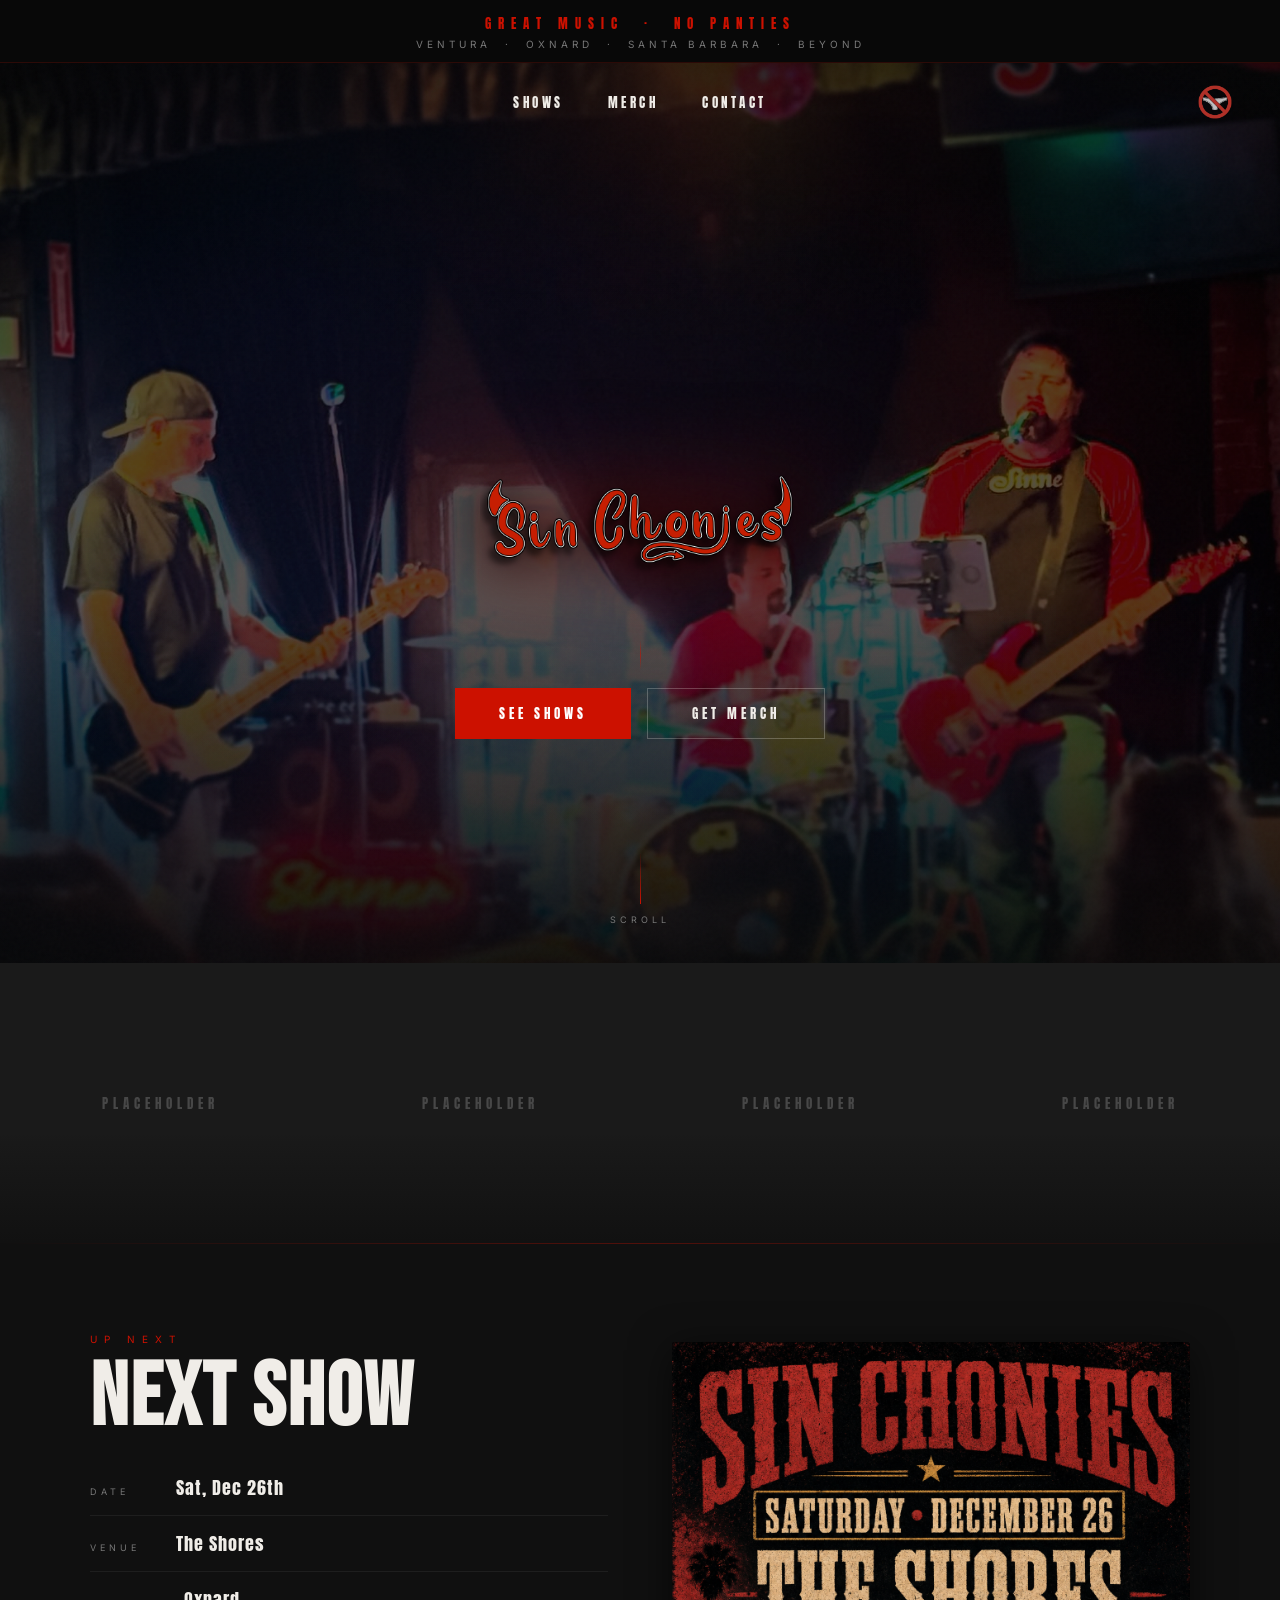
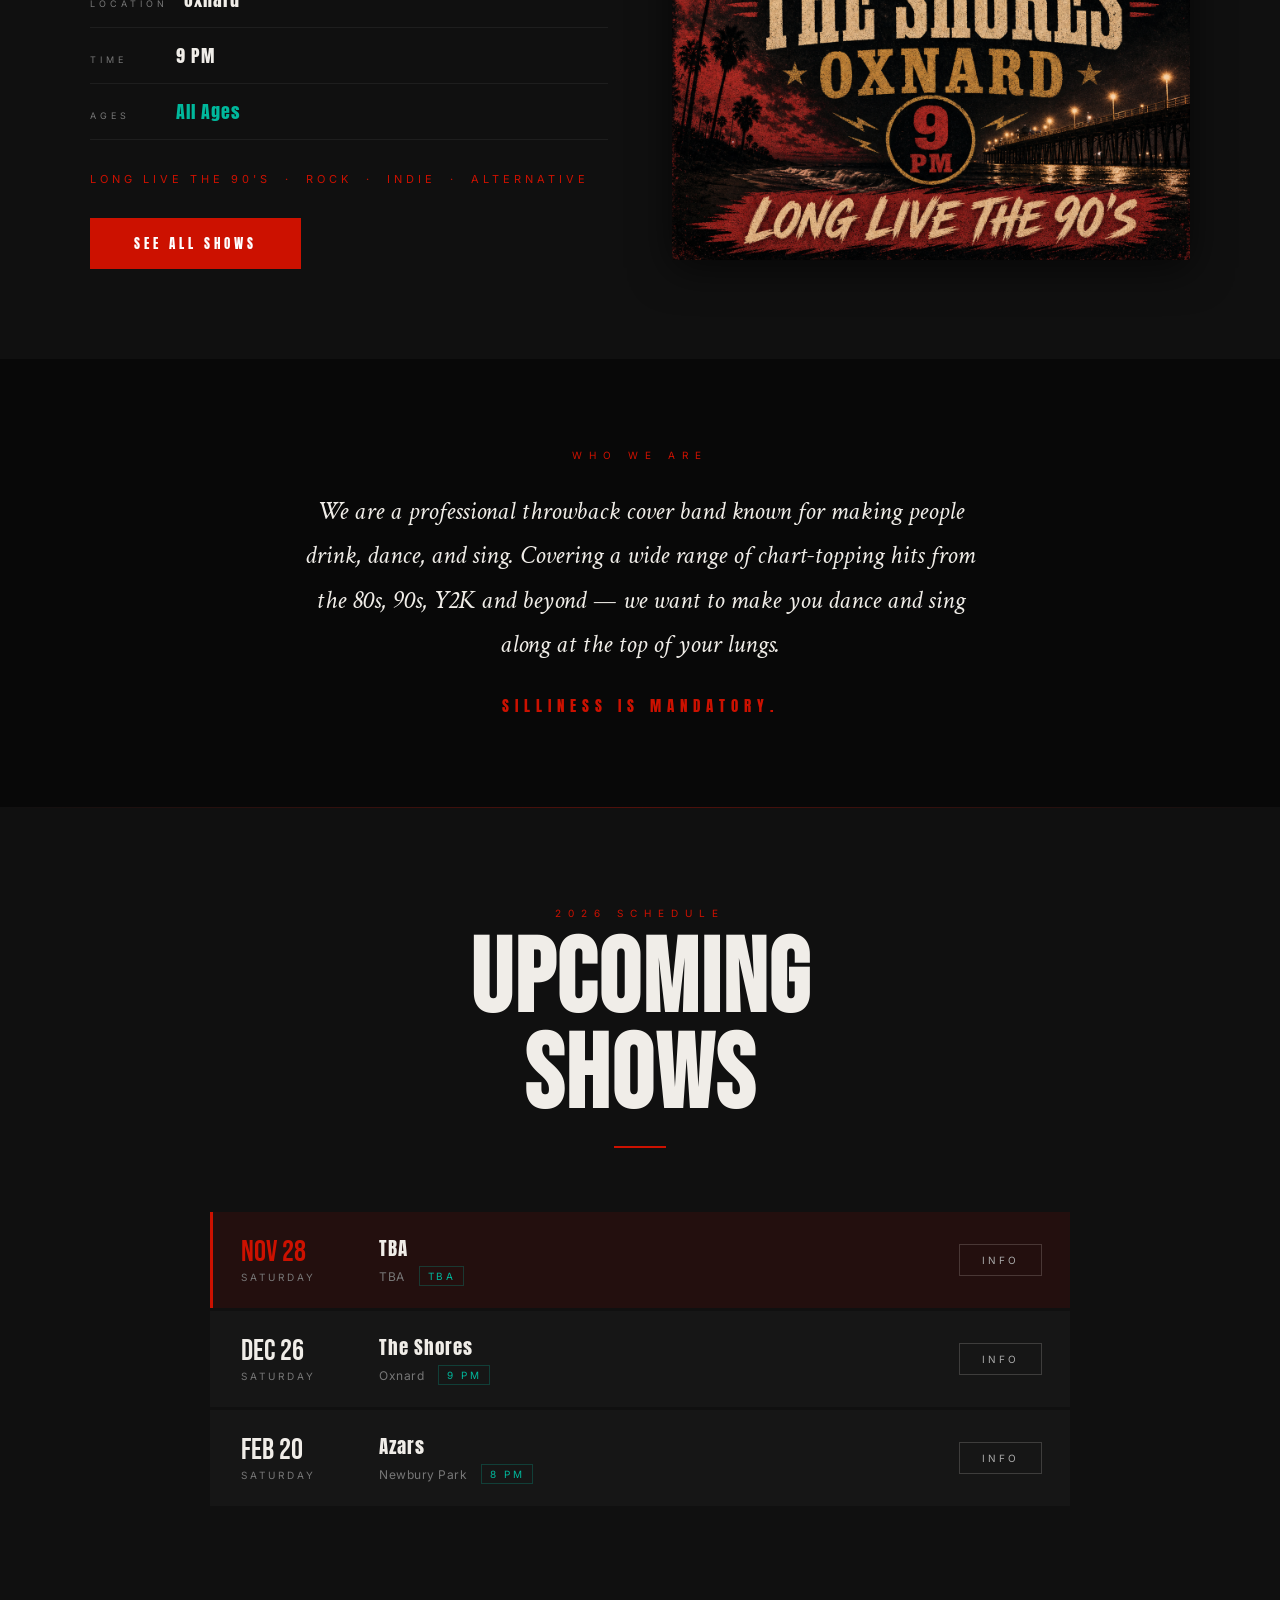
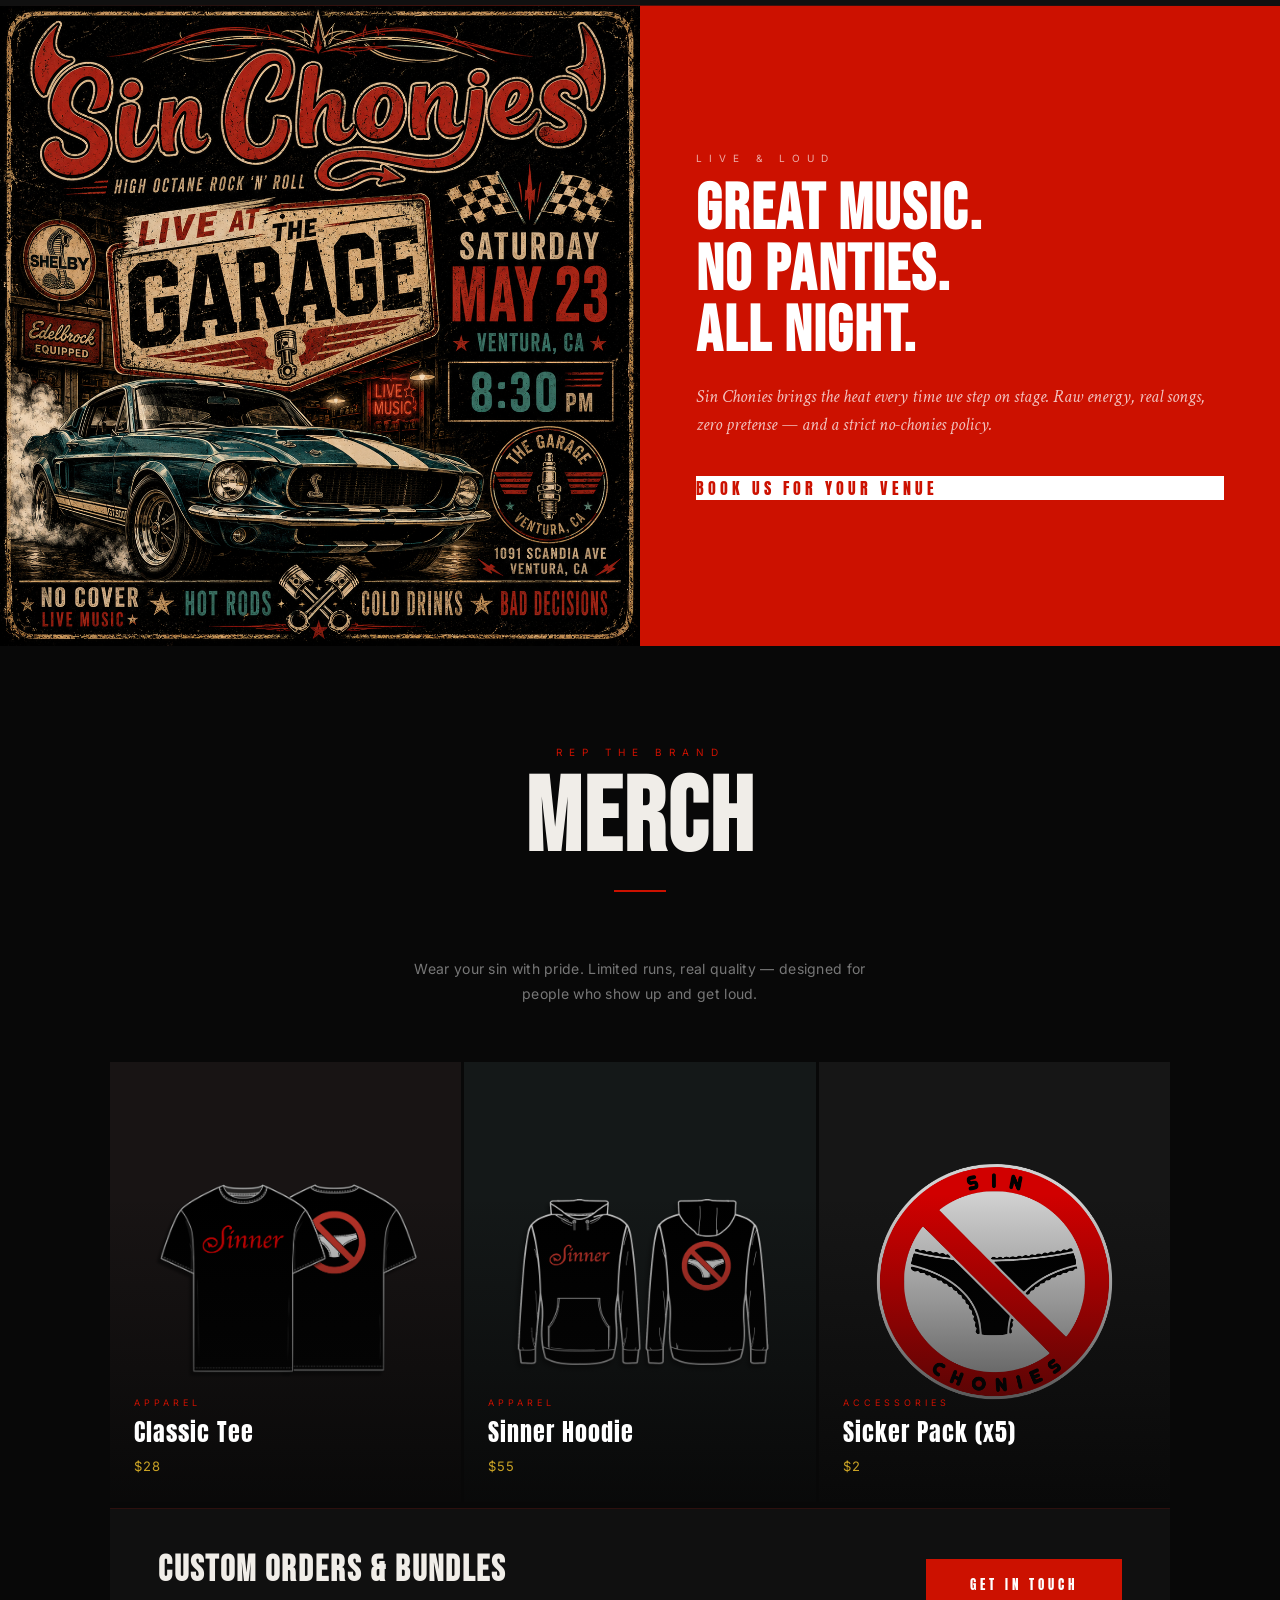
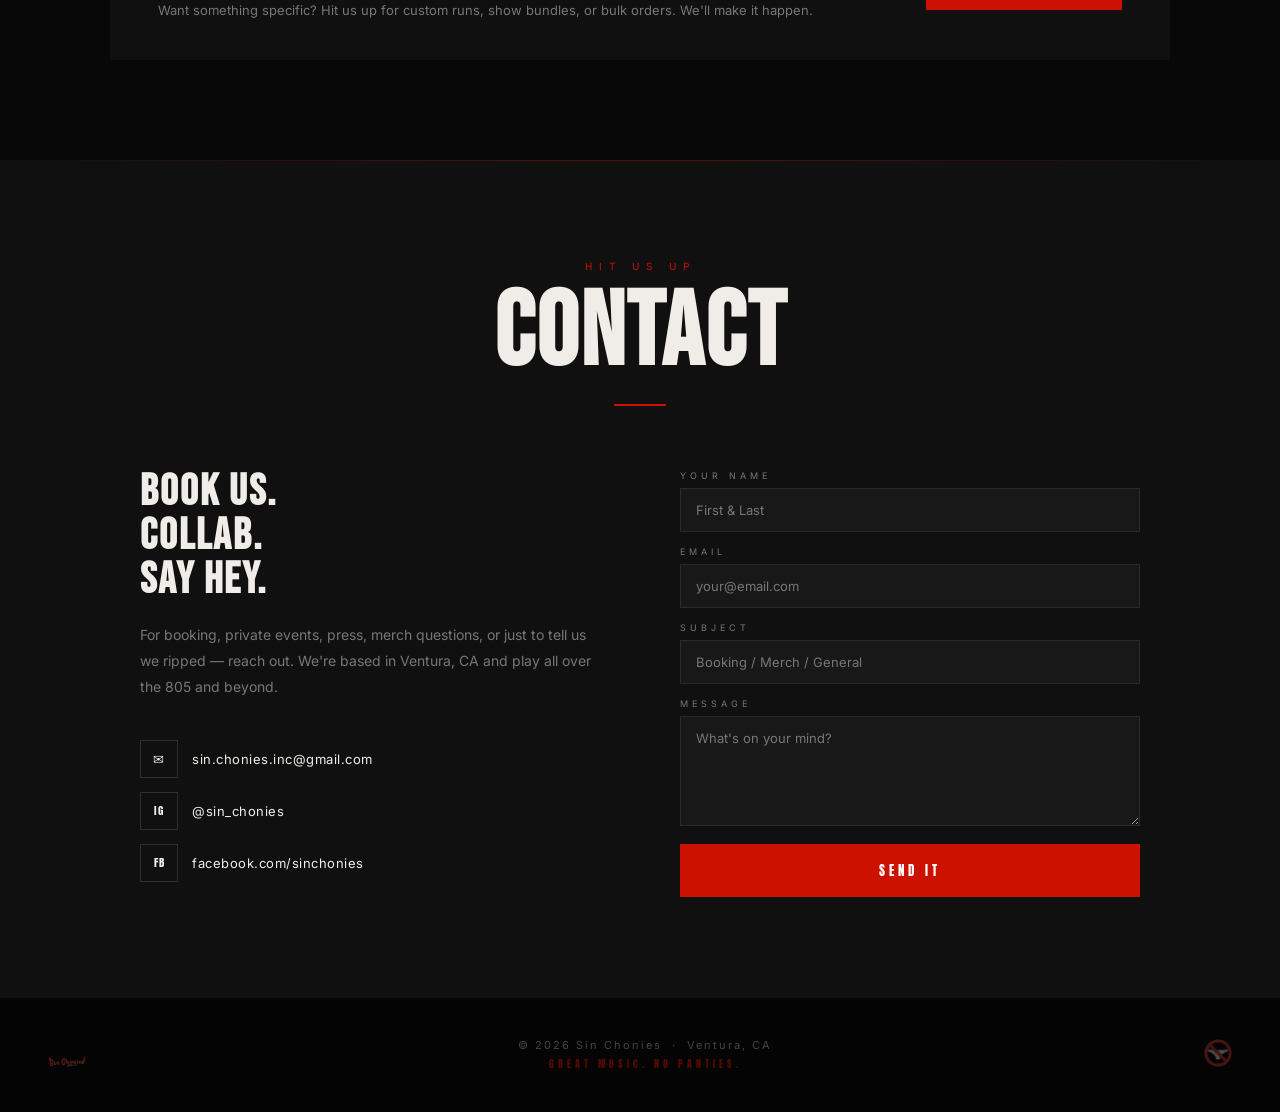
<file: index.html>
<!DOCTYPE html>
<html lang="en">
<head>
  <meta charset="UTF-8">
  <meta name="viewport" content="width=device-width, initial-scale=1.0">
  <title>Sin Chonies — Great Music. No Panties.</title>
  <link rel="preconnect" href="https://fonts.googleapis.com">
  <link href="https://fonts.googleapis.com/css2?family=Bebas+Neue&family=Anton&family=Crimson+Text:ital,wght@1,600&family=Inter:wght@300;400;600&display=swap" rel="stylesheet">
  <style>
    :root {
      --red: #CC1100;
      --red-hot: #E84B1C;
      --gold: #C9A225;
      --teal: #00B89C;
      --black: #080808;
      --dark: #101010;
      --card: #161616;
      --off-white: #F0EDE8;
      --gray: #777;
      --light-gray: #aaa;
      --top-strip-height: 62px;
    }

    * { margin: 0; padding: 0; box-sizing: border-box; }
    html { scroll-behavior: smooth; }

    body {
      background: var(--black);
      color: var(--off-white);
      font-family: 'Inter', sans-serif;
      overflow-x: hidden;
    }

    /* ─── TOP STRIP ──────────────────────────────────── */
    #top-strip {
      background: var(--black);
      text-align: center;
      padding: 14px 24px 12px;
      border-bottom: 1px solid rgba(204,17,0,0.18);
    }
    .top-strip-sub {
      font-family: 'Anton', sans-serif;
      font-size: 13px;
      letter-spacing: 7px;
      color: var(--red);
      text-transform: uppercase;
      margin-bottom: 5px;
    }
    .top-strip-location {
      font-size: 10px;
      letter-spacing: 4px;
      text-transform: uppercase;
      color: var(--gray);
    }

    /* ─── NAV ─────────────────────────────────────────── */
    #navbar {
      position: absolute;
      top: var(--top-strip-height); left: 0; right: 0;
      z-index: 200;
      padding: 22px 48px;
      display: flex;
      align-items: center;
      justify-content: flex-end;
      background: transparent;
      transition: background 0.35s, border-bottom 0.35s;
    }
    #navbar.pinned {
      position: fixed;
      top: 0;
      background: rgba(8,8,8,0.97);
      border-bottom: 1px solid rgba(204,17,0,0.22);
    }
    .nav-logo img { height: 46px; filter: drop-shadow(0 0 12px rgba(204,17,0,0.4)); }
    .nav-links {
      position: absolute;
      left: 50vw;
      transform: translateX(-50%);
      display: flex;
      gap: 44px;
      list-style: none;
    }
    .nav-links a {
      color: var(--off-white);
      text-decoration: none;
      font-family: 'Anton', sans-serif;
      font-size: 13px;
      letter-spacing: 3.5px;
      text-transform: uppercase;
      transition: color 0.2s;
    }
    .nav-links a:hover { color: var(--red); }
    .nav-icon { height: 34px; opacity: 0.75; }

    /* ─── HERO ─────────────────────────────────────────── */
    #hero {
      height: 100vh;
      min-height: 700px;
      position: relative;
      display: flex;
      flex-direction: column;
      align-items: center;
      justify-content: center;
      text-align: center;
      overflow: hidden;
    }
    .hero-bg {
      position: absolute; inset: 0;
      background-image: url('Image Assets/sin-chonies-live-backdrop.jpg');
      background-size: cover;
      background-position: center 20%;
      filter: brightness(0.32) saturate(1.1);
      transform: scale(1.04);
    }
    .hero-vignette {
      position: absolute; inset: 0;
      background:
        radial-gradient(ellipse 80% 60% at 50% 50%, rgba(204,17,0,0.08) 0%, transparent 70%),
        linear-gradient(to bottom, rgba(8,8,8,0.5) 0%, transparent 30%, transparent 60%, rgba(8,8,8,0.85) 100%);
    }
    .hero-grain {
      position: absolute; inset: 0;
      background-image: url("data:image/svg+xml,%3Csvg viewBox='0 0 256 256' xmlns='http://www.w3.org/2000/svg'%3E%3Cfilter id='noise'%3E%3CfeTurbulence type='fractalNoise' baseFrequency='0.9' numOctaves='4' stitchTiles='stitch'/%3E%3C/filter%3E%3Crect width='100%25' height='100%25' filter='url(%23noise)' opacity='0.04'/%3E%3C/svg%3E");
      opacity: 0.5;
      pointer-events: none;
    }
    .hero-content {
      position: relative; z-index: 2;
      max-width: 860px;
      padding: 0 40px;
      display: flex;
      flex-direction: column;
      align-items: center;
    }
    .hero-eyebrow {
      font-size: 10px;
      letter-spacing: 7px;
      text-transform: uppercase;
      color: var(--teal);
      margin-bottom: 28px;
      opacity: 0.85;
    }
    .hero-logo {
      width: 320px;
      max-width: 65vw;
      margin-bottom: 28px;
      filter: drop-shadow(0 0 50px rgba(204,17,0,0.55)) drop-shadow(0 4px 20px rgba(0,0,0,0.8));
      animation: logoGlow 4s ease-in-out infinite alternate;
    }
    @keyframes logoGlow {
      from { filter: drop-shadow(0 0 30px rgba(204,17,0,0.4)) drop-shadow(0 4px 20px rgba(0,0,0,0.8)); }
      to   { filter: drop-shadow(0 0 60px rgba(232,75,28,0.6)) drop-shadow(0 4px 20px rgba(0,0,0,0.8)); }
    }
    .hero-tagline {
      font-family: 'Crimson Text', serif;
      font-style: italic;
      font-size: clamp(20px, 3.5vw, 34px);
      color: var(--off-white);
      letter-spacing: 1px;
      margin-bottom: 14px;
      opacity: 0.88;
    }
    .hero-rule {
      width: 1px;
      height: 30px;
      background: linear-gradient(to bottom, transparent, rgba(204,17,0,0.6), transparent);
      margin: 4px auto 18px;
    }
    .hero-sub {
      font-family: 'Anton', sans-serif;
      font-size: clamp(11px, 1.8vw, 14px);
      letter-spacing: 7px;
      color: var(--red);
      text-transform: uppercase;
      margin-bottom: 10px;
    }
    .hero-location {
      font-size: 11px;
      letter-spacing: 5px;
      text-transform: uppercase;
      color: var(--gray);
      margin-bottom: 52px;
    }
    .hero-ctas { display: flex; gap: 16px; justify-content: center; flex-wrap: wrap; }

    .btn { display: inline-block; text-decoration: none; cursor: pointer; border: none; font-family: 'Anton', sans-serif; letter-spacing: 4px; text-transform: uppercase; transition: all 0.22s; }
    .btn-primary { padding: 16px 44px; background: var(--red); color: #fff; font-size: 13px; }
    .btn-primary:hover { background: var(--red-hot); transform: translateY(-2px); box-shadow: 0 8px 30px rgba(204,17,0,0.4); }
    .btn-ghost { padding: 15px 44px; background: transparent; color: var(--off-white); font-size: 13px; border: 1px solid rgba(240,237,232,0.25); }
    .btn-ghost:hover { border-color: var(--red); color: var(--red); transform: translateY(-2px); }

    .scroll-cue {
      position: absolute; bottom: 38px; left: 50%; transform: translateX(-50%);
      display: flex; flex-direction: column; align-items: center; gap: 10px;
      animation: scrollBounce 2.4s ease-in-out infinite;
      color: var(--gray); font-size: 9px; letter-spacing: 4px; text-transform: uppercase;
    }
    .scroll-line { width: 1px; height: 52px; background: linear-gradient(to bottom, transparent, var(--red)); }
    @keyframes scrollBounce {
      0%,100% { transform: translateX(-50%) translateY(0); }
      50%      { transform: translateX(-50%) translateY(10px); }
    }

    /* ─── ATMOSPHERE STRIP ───────────────────────────── */
    #vibe {
      display: grid;
      grid-template-columns: repeat(4, 1fr);
      height: 280px;
      overflow: hidden;
    }
    .vibe-cell {
      position: relative;
      overflow: hidden;
      cursor: pointer;
    }
    .vibe-cell img {
      width: 100%; height: 100%;
      object-fit: cover;
      filter: brightness(0.45) saturate(0.75);
      transition: filter 0.45s ease, transform 0.45s ease;
      display: block;
    }
    .vibe-cell:hover img { filter: brightness(0.65) saturate(1.15); transform: scale(1.06); }
    .vibe-label {
      position: absolute; bottom: 18px; left: 20px;
      font-family: 'Crimson Text', serif; font-style: italic;
      font-size: 15px; color: rgba(240,237,232,0.55);
      pointer-events: none;
    }
    .vibe-placeholder { background: #1a1a1a; display: flex; align-items: center; justify-content: center; }
    .vibe-ph-text {
      font-family: 'Anton', sans-serif;
      font-size: 13px;
      letter-spacing: 5px;
      text-transform: uppercase;
      color: rgba(255,255,255,0.2);
    }
    .vibe-cell::after {
      content: '';
      position: absolute; inset: 0;
      background: linear-gradient(to top, rgba(8,8,8,0.5) 0%, transparent 40%);
      pointer-events: none;
    }

    /* ─── SECTION COMMON ─────────────────────────────── */
    .section-wrap { max-width: 1100px; margin: 0 auto; }
    section { padding: 100px 48px; }
    .section-head { text-align: center; margin-bottom: 64px; }
    .eyebrow { display: block; font-size: 10px; letter-spacing: 7px; text-transform: uppercase; color: var(--red); margin-bottom: 14px; }
    .section-title {
      font-family: 'Bebas Neue', sans-serif;
      font-size: clamp(54px, 9vw, 104px);
      line-height: 0.92;
      color: var(--off-white);
      letter-spacing: 2px;
    }
    .title-rule { width: 52px; height: 2px; background: var(--red); margin: 22px auto 0; }

    /* ─── NEXT SHOW ──────────────────────────────────── */
    #next-show {
      background: var(--dark);
      padding: 90px 48px;
      position: relative;
      overflow: hidden;
    }
    #next-show::before {
      content: '';
      position: absolute; top: 0; left: 0; right: 0; height: 1px;
      background: linear-gradient(to right, transparent, rgba(204,17,0,0.35), transparent);
    }
    .next-show-inner {
      max-width: 1100px;
      margin: 0 auto;
      display: grid;
      grid-template-columns: 1fr 1fr;
      gap: 64px;
      align-items: center;
    }
    .next-show-title {
      font-family: 'Bebas Neue', sans-serif;
      font-size: clamp(52px, 7vw, 88px);
      line-height: 0.9;
      color: var(--off-white);
      letter-spacing: 2px;
      margin-bottom: 36px;
    }
    .next-show-details {
      display: flex;
      flex-direction: column;
      gap: 14px;
      margin-bottom: 32px;
    }
    .next-show-detail-row {
      display: flex;
      gap: 16px;
      align-items: baseline;
      border-bottom: 1px solid rgba(255,255,255,0.06);
      padding-bottom: 14px;
    }
    .nsd-label {
      font-size: 9px;
      letter-spacing: 4px;
      text-transform: uppercase;
      color: var(--gray);
      min-width: 70px;
    }
    .nsd-value {
      font-family: 'Anton', sans-serif;
      font-size: 18px;
      letter-spacing: 1px;
      color: var(--off-white);
    }
    .next-show-sub {
      font-size: 11px;
      letter-spacing: 4px;
      text-transform: uppercase;
      color: var(--red);
      margin-bottom: 32px;
    }
    .next-show-posters {
      display: block;
      align-items: start;
    }
    .poster-wide {
      width: 100%;
      max-width: 100%;
      height: auto;
      aspect-ratio: 40 / 21;
      object-fit: contain;
      border-radius: 2px;
      box-shadow: 0 8px 40px rgba(0,0,0,0.6);
      transition: transform 0.3s ease;
      display: block;
    }
    .poster-square {
      aspect-ratio: 1 / 1;
      object-fit: cover;
    }
    .poster-wide:hover { transform: scale(1.02); }

    @media (max-width: 768px) {
      #next-show { padding: 60px 24px; }
      .next-show-inner { grid-template-columns: 1fr; gap: 36px; }
      .next-show-posters { max-width: 100%; }
    }

    /* ─── BIO ────────────────────────────────────────── */
    #bio {
      background: var(--black);
      padding: 90px 48px;
      text-align: center;
    }
    .bio-inner {
      max-width: 680px;
      margin: 0 auto;
    }
    #bio .eyebrow { margin-bottom: 28px; }
    .bio-text {
      font-family: 'Crimson Text', serif;
      font-style: italic;
      font-size: clamp(20px, 2.8vw, 26px);
      line-height: 1.7;
      color: var(--off-white);
      margin-bottom: 28px;
    }
    .bio-kicker {
      font-family: 'Anton', sans-serif;
      font-size: 15px;
      letter-spacing: 6px;
      text-transform: uppercase;
      color: var(--red);
    }

    /* ─── SHOWS ──────────────────────────────────────── */
    #shows {
      background: var(--dark);
      position: relative;
    }
    #shows::before, #shows::after {
      content: '';
      position: absolute; left: 0; right: 0; height: 1px;
      background: linear-gradient(to right, transparent, rgba(204,17,0,0.35), transparent);
    }
    #shows::before { top: 0; }
    #shows::after  { bottom: 0; }

    .shows-list {
      max-width: 860px;
      margin: 0 auto;
      display: flex;
      flex-direction: column;
      gap: 3px;
    }

    .show-row {
      display: grid;
      grid-template-columns: 110px 1fr auto;
      align-items: center;
      gap: 28px;
      padding: 22px 28px;
      background: rgba(255,255,255,0.025);
      border-left: 3px solid transparent;
      transition: background 0.22s, border-color 0.22s, transform 0.22s;
      cursor: pointer;
      opacity: 0;
      transform: translateY(16px);
    }
    .show-row.visible { opacity: 1; transform: translateY(0); }
    .show-row:hover {
      background: rgba(204,17,0,0.07);
      border-left-color: var(--red);
      transform: translateX(4px);
    }
    .show-row.tonight {
      border-left-color: var(--red);
      background: rgba(204,17,0,0.1);
    }
    .show-row.tonight .show-date-num { color: var(--red); }

    .show-date-num {
      font-family: 'Bebas Neue', sans-serif;
      font-size: 30px;
      line-height: 1;
      color: var(--off-white);
    }
    .show-date-day {
      font-size: 10px;
      letter-spacing: 3px;
      color: var(--gray);
      text-transform: uppercase;
      margin-top: 4px;
    }

    .show-venue {
      font-family: 'Anton', sans-serif;
      font-size: 19px;
      letter-spacing: 1px;
      color: var(--off-white);
      margin-bottom: 4px;
    }
    .show-meta {
      display: flex;
      gap: 14px;
      align-items: center;
    }
    .show-city { font-size: 12px; color: var(--gray); letter-spacing: 0.5px; }
    .show-time-tag {
      font-size: 10px;
      letter-spacing: 2.5px;
      color: var(--teal);
      text-transform: uppercase;
      padding: 3px 8px;
      border: 1px solid rgba(0,184,156,0.25);
    }

    .tonight-pill {
      background: var(--red);
      color: #fff;
      font-family: 'Anton', sans-serif;
      font-size: 10px;
      letter-spacing: 2.5px;
      padding: 7px 16px;
      text-transform: uppercase;
      white-space: nowrap;
      animation: pulse 2.5s ease-in-out infinite;
    }
    @keyframes pulse {
      0%,100% { box-shadow: 0 0 0 0 rgba(204,17,0,0.5); }
      50%      { box-shadow: 0 0 0 8px rgba(204,17,0,0); }
    }
    .ticket-link {
      padding: 9px 22px;
      border: 1px solid rgba(240,237,232,0.18);
      color: var(--light-gray);
      font-size: 10px;
      letter-spacing: 3px;
      text-transform: uppercase;
      text-decoration: none;
      white-space: nowrap;
      transition: all 0.2s;
    }
    .ticket-link:hover { border-color: var(--red); color: var(--red); }

    /* ─── POSTER CALLOUT ─────────────────────────────── */
    #poster-callout {
      padding: 0;
      display: grid;
      grid-template-columns: 1fr 1fr;
      min-height: 420px;
      overflow: hidden;
    }
    .poster-img-panel {
      position: relative;
      overflow: hidden;
    }
    .poster-img-panel img {
      width: 100%; height: 100%;
      object-fit: cover;
      display: block;
      transition: transform 0.5s ease;
    }
    .poster-img-panel:hover img { transform: scale(1.03); }
    .poster-text-panel {
      background: var(--red);
      display: flex;
      flex-direction: column;
      justify-content: center;
      padding: 60px 56px;
    }
    .poster-text-panel .eyebrow { color: rgba(255,255,255,0.65); margin-bottom: 16px; }
    .poster-headline {
      font-family: 'Bebas Neue', sans-serif;
      font-size: clamp(42px, 5vw, 68px);
      line-height: 0.95;
      color: #fff;
      letter-spacing: 2px;
      margin-bottom: 20px;
    }
    .poster-sub {
      font-family: 'Crimson Text', serif;
      font-style: italic;
      font-size: 18px;
      color: rgba(255,255,255,0.75);
      line-height: 1.6;
      margin-bottom: 36px;
    }
    .btn-white { background: #fff; color: var(--red); }
    .btn-white:hover { background: var(--off-white); transform: translateY(-2px); box-shadow: 0 8px 24px rgba(0,0,0,0.3); }

    /* ─── MERCH ──────────────────────────────────────── */
    #merch { background: var(--black); }
    .merch-lead {
      text-align: center;
      max-width: 480px;
      margin: 0 auto 56px;
      font-size: 14px;
      line-height: 1.8;
      color: var(--gray);
      letter-spacing: 0.3px;
    }
    .merch-grid {
      max-width: 1060px;
      margin: 0 auto;
      display: grid;
      grid-template-columns: repeat(3, 1fr);
      gap: 3px;
    }

    .merch-card {
      position: relative;
      overflow: hidden;
      cursor: pointer;
      background: var(--card);
    }
    .merch-img-wrap {
      width: 100%;
      aspect-ratio: 4/5;
      overflow: hidden;
      display: flex;
      align-items: center;
      justify-content: center;
      background: var(--card);
      position: relative;
    }
    .merch-img-wrap img {
      max-width: 75%;
      max-height: 75%;
      object-fit: contain;
      transition: transform 0.4s ease;
      filter: brightness(0.82);
    }
    .merch-card:hover .merch-img-wrap img { transform: scale(1.05); filter: brightness(0.65); }
    .merch-overlay {
      position: absolute; inset: 0;
      background: linear-gradient(to top, rgba(8,8,8,0.92) 0%, rgba(8,8,8,0.3) 45%, transparent 70%);
      display: flex;
      flex-direction: column;
      justify-content: flex-end;
      padding: 28px 24px;
    }
    .merch-tag { font-size: 9px; letter-spacing: 4px; text-transform: uppercase; color: var(--red); margin-bottom: 6px; }
    .merch-name { font-family: 'Anton', sans-serif; font-size: 24px; letter-spacing: 1px; color: #fff; margin-bottom: 8px; }
    .merch-price { font-size: 13px; color: var(--gold); letter-spacing: 1px; }
    .merch-cta {
      position: absolute;
      top: 50%; left: 50%;
      transform: translate(-50%, -40%);
      opacity: 0;
      padding: 13px 28px;
      background: var(--red);
      color: #fff;
      font-family: 'Anton', sans-serif;
      font-size: 11px;
      letter-spacing: 3px;
      text-transform: uppercase;
      text-decoration: none;
      transition: opacity 0.3s, transform 0.3s;
      white-space: nowrap;
      z-index: 10;
    }
    .merch-card:hover .merch-cta { opacity: 1; transform: translate(-50%, -50%); }

    .merch-wide {
      grid-column: 1 / -1;
      background: var(--dark);
      padding: 40px 48px;
      display: flex;
      align-items: center;
      justify-content: space-between;
      gap: 40px;
      border-top: 1px solid rgba(204,17,0,0.15);
      margin-top: 3px;
    }
    .merch-wide-text h3 {
      font-family: 'Bebas Neue', sans-serif;
      font-size: 36px;
      letter-spacing: 2px;
      margin-bottom: 8px;
    }
    .merch-wide-text p { font-size: 13px; color: var(--gray); line-height: 1.6; }

    /* ─── CONTACT ────────────────────────────────────── */
    #contact {
      background: var(--dark);
      position: relative;
    }
    #contact::before {
      content: '';
      position: absolute; top: 0; left: 0; right: 0; height: 1px;
      background: linear-gradient(to right, transparent, rgba(204,17,0,0.35), transparent);
    }
    .contact-layout {
      max-width: 1000px;
      margin: 0 auto;
      display: grid;
      grid-template-columns: 1fr 1fr;
      gap: 80px;
      align-items: start;
    }
    .contact-left h3 {
      font-family: 'Bebas Neue', sans-serif;
      font-size: 44px;
      letter-spacing: 2px;
      line-height: 1.0;
      margin-bottom: 20px;
    }
    .contact-left p { font-size: 14px; line-height: 1.85; color: var(--gray); margin-bottom: 40px; }
    .contact-links { display: flex; flex-direction: column; gap: 14px; }
    .clink {
      display: flex; align-items: center; gap: 14px;
      color: var(--off-white); text-decoration: none;
      font-size: 13px; letter-spacing: 0.5px;
      transition: color 0.2s;
    }
    .clink:hover { color: var(--red); }
    .clink-icon {
      width: 38px; height: 38px;
      border: 1px solid rgba(255,255,255,0.12);
      display: flex; align-items: center; justify-content: center;
      font-size: 13px;
      flex-shrink: 0;
      transition: border-color 0.2s;
    }
    .clink:hover .clink-icon { border-color: var(--red); }
    .contact-form { display: flex; flex-direction: column; gap: 14px; }
    .flabel { display: block; font-size: 9px; letter-spacing: 4px; text-transform: uppercase; color: var(--gray); margin-bottom: 7px; }
    .finput, .ftextarea {
      width: 100%;
      background: rgba(255,255,255,0.035);
      border: 1px solid rgba(255,255,255,0.08);
      color: var(--off-white);
      padding: 13px 15px;
      font-family: 'Inter', sans-serif;
      font-size: 13px;
      outline: none;
      transition: border-color 0.2s;
    }
    .finput:focus, .ftextarea:focus { border-color: rgba(204,17,0,0.6); background: rgba(255,255,255,0.05); }
    .ftextarea { height: 110px; resize: vertical; }
    .finput::placeholder, .ftextarea::placeholder { color: var(--gray); }

    /* ─── FOOTER ─────────────────────────────────────── */
    footer {
      padding: 36px 48px;
      background: #040404;
      border-top: 1px solid rgba(255,255,255,0.05);
      display: flex;
      align-items: center;
      justify-content: space-between;
      flex-wrap: wrap;
      gap: 20px;
    }
    .footer-logo img { height: 38px; opacity: 0.55; }
    .footer-center { text-align: center; flex: 1; }
    .footer-copy { font-size: 11px; letter-spacing: 2px; color: #444; margin-bottom: 4px; }
    .footer-slogan { font-family: 'Anton', sans-serif; font-size: 10px; letter-spacing: 4px; color: rgba(204,17,0,0.4); text-transform: uppercase; }
    .footer-icon img { height: 28px; opacity: 0.3; }

    /* ─── TICKER ─────────────────────────────────────── */
    .ticker-wrap {
      background: var(--red);
      overflow: hidden;
      padding: 12px 0;
      white-space: nowrap;
    }
    .ticker-inner {
      display: inline-flex;
      animation: ticker 22s linear infinite;
    }
    .ticker-inner span {
      font-family: 'Anton', sans-serif;
      font-size: 12px;
      letter-spacing: 5px;
      text-transform: uppercase;
      color: rgba(255,255,255,0.9);
      padding: 0 40px;
    }
    .ticker-inner span.dot { color: rgba(255,255,255,0.4); padding: 0 12px; }
    @keyframes ticker {
      0%   { transform: translateX(0); }
      100% { transform: translateX(-50%); }
    }

    /* ─── RESPONSIVE ─────────────────────────────────── */

    /* Tablet: 768px and below */
    @media (max-width: 768px) {

      /* Nav */
      #navbar { padding: 16px 24px; }
      .nav-links { gap: 24px; }
      .nav-links a { font-size: 11px; letter-spacing: 2px; }
      .nav-icon { height: 26px; }

      /* Hero */
      section#hero { min-height: 100svh; }
      .hero-logo { width: 88vw; max-width: 380px; }
      .hero-location { font-size: 9px; letter-spacing: 3px; }
      .hero-ctas { flex-direction: column; align-items: center; gap: 12px; }
      .btn { padding: 15px 36px; font-size: 12px; }

      /* Atmosphere strip */
      #vibe { grid-template-columns: repeat(2, 1fr); height: 220px; }

      /* Shows */
      section { padding: 72px 24px; }
      .show-row {
        grid-template-columns: 90px 1fr;
        grid-template-rows: auto auto;
        gap: 12px 16px;
        padding: 18px 20px;
      }
      .show-row .ticket-link,
      .show-row .tonight-pill {
        grid-column: 2;
        justify-self: start;
        margin-top: -4px;
      }
      .show-date-num { font-size: 24px; }
      .show-venue { font-size: 16px; }

      /* Poster callout */
      #poster-callout { grid-template-columns: 1fr; min-height: unset; }
      .poster-img-panel { height: 260px; }
      .poster-text-panel { padding: 44px 32px; }
      .poster-headline { font-size: 48px; }

      /* Merch */
      .merch-grid { grid-template-columns: repeat(2, 1fr); }
      .merch-wide { flex-direction: column; gap: 20px; text-align: center; padding: 32px 24px; }

      /* Contact */
      .contact-layout { grid-template-columns: 1fr; gap: 48px; }

      /* Footer */
      footer { flex-direction: column; text-align: center; padding: 32px 24px; }
    }

    /* Mobile: 480px and below */
    @media (max-width: 480px) {

      /* Nav — collapse links to save space */
      #navbar { padding: 14px 20px; }
      .nav-links { gap: 16px; }
      .nav-links a { font-size: 10px; letter-spacing: 1.5px; }
      .nav-icon { display: none; }

      /* Hero */
      .hero-logo { width: 92vw; }
      .hero-sub { font-size: 10px; letter-spacing: 5px; }

      /* Atmosphere strip — single row of 2, tighter */
      #vibe { height: 180px; }
      .vibe-label { font-size: 12px; bottom: 12px; left: 12px; }

      /* Shows — tighten further */
      .show-row { padding: 16px; gap: 10px 14px; }
      .show-date-num { font-size: 20px; }
      .show-date-day { font-size: 9px; letter-spacing: 2px; }
      .show-venue { font-size: 14px; }
      .show-time-tag { font-size: 9px; padding: 2px 6px; }
      .tonight-pill { font-size: 9px; padding: 5px 12px; }
      .section-title { letter-spacing: 1px; }

      /* Merch — single column */
      .merch-grid { grid-template-columns: 1fr; }

      /* Poster */
      .poster-headline { font-size: 38px; }
      .poster-sub { font-size: 15px; }
      .poster-text-panel { padding: 36px 24px; }

      /* Contact */
      .contact-left h3 { font-size: 36px; }
    }
  </style>
</head>
<body>

  <!-- ── NAV ─────────────────────────────────────────── -->
  <nav id="navbar">
<ul class="nav-links">
      <li><a href="#shows">Shows</a></li>
      <li><a href="#merch">Merch</a></li>
      <li><a href="#contact">Contact</a></li>
    </ul>
    <img class="nav-icon" src="Image Assets/strikeout logo.png" alt="No Panties">
  </nav>

  <!-- ── TICKER ──────────────────────────────────────── -->
  <div class="ticker-wrap" style="position: fixed; top: 0; left: 0; right: 0; z-index: 199; display: none;" id="ticker-bar">
    <div class="ticker-inner" id="ticker-content"></div>
  </div>

  <!-- ── TOP STRIP ───────────────────────────────────── -->
  <div id="top-strip">
    <p class="top-strip-sub">Great Music &nbsp;·&nbsp; No Panties</p>
    <p class="top-strip-location">Ventura &nbsp;·&nbsp; Oxnard &nbsp;·&nbsp; Santa Barbara &nbsp;·&nbsp; Beyond</p>
  </div>

  <!-- ── HERO ────────────────────────────────────────── -->
  <section id="hero">
    <div class="hero-bg"></div>
    <div class="hero-vignette"></div>
    <div class="hero-grain"></div>

    <div class="hero-content">
      <img class="hero-logo" src="Image Assets/sin chonies logo.png" alt="Sin Chonies">
      <div class="hero-rule"></div>
      <div class="hero-ctas">
        <a href="#shows" class="btn btn-primary">See Shows</a>
        <a href="#merch" class="btn btn-ghost">Get Merch</a>
      </div>
    </div>

    <div class="scroll-cue">
      <div class="scroll-line"></div>
      <span>Scroll</span>
    </div>
  </section>

  <!-- ── ATMOSPHERE STRIP ─────────────────────────────── -->
  <div id="vibe">
    <div class="vibe-cell vibe-placeholder"><span class="vibe-ph-text">Placeholder</span></div>
    <div class="vibe-cell vibe-placeholder"><span class="vibe-ph-text">Placeholder</span></div>
    <div class="vibe-cell vibe-placeholder"><span class="vibe-ph-text">Placeholder</span></div>
    <div class="vibe-cell vibe-placeholder"><span class="vibe-ph-text">Placeholder</span></div>
  </div>

  <!-- ── NEXT SHOW ───────────────────────────────────── -->
  <section id="next-show">
    <div class="next-show-inner">
      <div class="next-show-text">
        <span class="eyebrow">Up Next</span>
        <h2 class="next-show-title">Next Show</h2>
        <div class="next-show-details">
          <div class="next-show-detail-row">
            <span class="nsd-label">Date</span>
            <span class="nsd-value" id="next-show-date">Sat, Dec 26th</span>
          </div>
          <div class="next-show-detail-row">
            <span class="nsd-label">Venue</span>
            <span class="nsd-value" id="next-show-venue">The Shores</span>
          </div>
          <div class="next-show-detail-row">
            <span class="nsd-label">Location</span>
            <span class="nsd-value" id="next-show-location">Oxnard</span>
          </div>
          <div class="next-show-detail-row">
            <span class="nsd-label">Time</span>
            <span class="nsd-value" id="next-show-time">9 PM</span>
          </div>
          <div class="next-show-detail-row">
            <span class="nsd-label">Ages</span>
            <span class="nsd-value" style="color:var(--teal);">All Ages</span>
          </div>
        </div>
        <p class="next-show-sub">Long Live the 90's &nbsp;·&nbsp; Rock &nbsp;·&nbsp; Indie &nbsp;·&nbsp; Alternative</p>
        <a href="#shows" class="btn btn-primary">See All Shows</a>
      </div>
      <div class="next-show-posters">
        <img src="Image Assets/the-shores-december-26-2026-flyer.png" alt="Sin Chonies live at The Shores in Oxnard on Saturday, December 26, 2026 at 9 PM" class="poster-wide poster-square">
      </div>
    </div>
  </section>

  <!-- ── BIO ─────────────────────────────────────────── -->
  <section id="bio">
    <div class="bio-inner">
      <span class="eyebrow">Who We Are</span>
      <p class="bio-text">We are a professional throwback cover band known for making people drink, dance, and sing. Covering a wide range of chart-topping hits from the 80s, 90s, Y2K and beyond — we want to make you dance and sing along at the top of your lungs.</p>
      <p class="bio-kicker">Silliness is mandatory.</p>
    </div>
  </section>

  <!-- ── SHOWS ────────────────────────────────────────── -->
  <section id="shows">
    <div class="section-head">
      <span class="eyebrow">2026 Schedule</span>
      <h2 class="section-title">Upcoming<br>Shows</h2>
      <div class="title-rule"></div>
    </div>

    <div class="shows-list" id="showsList">
    </div>
  </section>

  <!-- ── POSTER CALLOUT ───────────────────────────────── -->
  <div id="poster-callout">
    <div class="poster-img-panel">
      <img src="Image Assets/the garage 2 5-23-26.png" alt="Sin Chonies at The Garage">
    </div>
    <div class="poster-text-panel">
      <span class="eyebrow">Live &amp; Loud</span>
      <h2 class="poster-headline">Great Music.<br>No Panties.<br>All Night.</h2>
      <p class="poster-sub">Sin Chonies brings the heat every time we step on stage. Raw energy, real songs, zero pretense — and a strict no-chonies policy.</p>
      <a href="#contact" class="btn btn-white">Book Us for Your Venue</a>
    </div>
  </div>

  <!-- ── MERCH ─────────────────────────────────────────── -->
  <section id="merch">
    <div class="section-head">
      <span class="eyebrow">Rep the Brand</span>
      <h2 class="section-title">Merch</h2>
      <div class="title-rule"></div>
    </div>
    <p class="merch-lead">Wear your sin with pride. Limited runs, real quality — designed for people who show up and get loud.</p>

    <div class="merch-grid">

      <div class="merch-card">
        <div class="merch-img-wrap" style="background: #181414;">
          <img src="Image Assets/SC Tee Mockup 2026.png" alt="Classic Tee">
        </div>
        <div class="merch-overlay">
          <div class="merch-tag">Apparel</div>
          <div class="merch-name">Classic Tee</div>
          <div class="merch-price">$28</div>
        </div>
        <a href="https://neon-blonde-2.myshopify.com/products/sinner-band-tee?variant=52237475250459" target="_blank" rel="noopener" class="merch-cta">Add to Cart</a>
      </div>

      <div class="merch-card">
        <div class="merch-img-wrap" style="background: #141818;">
          <img src="Image Assets/Sinner Hoody Hoodie PNG.png" alt="Sinner Hoodie">
        </div>
        <div class="merch-overlay">
          <div class="merch-tag">Apparel</div>
          <div class="merch-name">Sinner Hoodie</div>
          <div class="merch-price">$55</div>
        </div>
        <a href="https://neon-blonde-2.myshopify.com/products/pullover-sinner-hoodie?variant=52237485277467" target="_blank" rel="noopener" class="merch-cta">Add to Cart</a>
      </div>

      <div class="merch-card">
        <div class="merch-img-wrap" style="background: #161616;">
          <img src="Image Assets/Sin Chonies Stickers 3 Round.png" alt="Sticker Pack (x5)" style="max-width: 68%;">
        </div>
        <div class="merch-overlay">
          <div class="merch-tag">Accessories</div>
          <div class="merch-name">Sicker Pack (x5)</div>
          <div class="merch-price">$2</div>
        </div>
        <a href="https://neon-blonde-2.myshopify.com/products/sticker-pack-x5?variant=52237504250139" target="_blank" rel="noopener" class="merch-cta">Add to Cart</a>
      </div>

      <div class="merch-wide">
        <div class="merch-wide-text">
          <h3>Custom Orders &amp; Bundles</h3>
          <p>Want something specific? Hit us up for custom runs, show bundles, or bulk orders. We'll make it happen.</p>
        </div>
        <a href="#contact" class="btn btn-primary">Get In Touch</a>
      </div>

    </div>
  </section>

  <!-- ── CONTACT ───────────────────────────────────────── -->
  <section id="contact">
    <div class="section-head">
      <span class="eyebrow">Hit Us Up</span>
      <h2 class="section-title">Contact</h2>
      <div class="title-rule"></div>
    </div>

    <div class="contact-layout">
      <div class="contact-left">
        <h3>Book us.<br>Collab.<br>Say hey.</h3>
        <p>For booking, private events, press, merch questions, or just to tell us we ripped — reach out. We're based in Ventura, CA and play all over the 805 and beyond.</p>
        <div class="contact-links">
          <a href="mailto:sin.chonies.inc@gmail.com" class="clink">
            <div class="clink-icon">✉</div>
            sin.chonies.inc@gmail.com
          </a>
          <a href="https://instagram.com/sin_chonies" target="_blank" class="clink">
            <div class="clink-icon" style="font-size:11px; font-family:'Anton',sans-serif; letter-spacing:1px;">IG</div>
            @sin_chonies
          </a>
          <a href="https://facebook.com/sinchonies" target="_blank" class="clink">
            <div class="clink-icon" style="font-size:11px; font-family:'Anton',sans-serif; letter-spacing:1px;">FB</div>
            facebook.com/sinchonies
          </a>
        </div>
      </div>

      <form class="contact-form" onsubmit="return false;">
        <div>
          <label class="flabel">Your Name</label>
          <input type="text" class="finput" placeholder="First &amp; Last">
        </div>
        <div>
          <label class="flabel">Email</label>
          <input type="email" class="finput" placeholder="your@email.com">
        </div>
        <div>
          <label class="flabel">Subject</label>
          <input type="text" class="finput" placeholder="Booking / Merch / General">
        </div>
        <div>
          <label class="flabel">Message</label>
          <textarea class="ftextarea" placeholder="What's on your mind?"></textarea>
        </div>
        <button type="submit" class="btn btn-primary" style="width:100%; padding:17px; cursor:pointer;">Send It</button>
      </form>
    </div>
  </section>

  <!-- ── FOOTER ────────────────────────────────────────── -->
  <footer>
    <div class="footer-logo">
      <img src="Image Assets/sin chonies logo.png" alt="Sin Chonies">
    </div>
    <div class="footer-center">
      <div class="footer-copy">© 2026 Sin Chonies &nbsp;·&nbsp; Ventura, CA</div>
      <div class="footer-slogan">Great Music. No Panties.</div>
    </div>
    <div class="footer-icon">
      <img src="Image Assets/strikeout logo.png" alt="">
    </div>
  </footer>

  <script>
    // ── Sticky nav ──────────────────────────────────────
    const navbar = document.getElementById('navbar');
    const topStrip = document.getElementById('top-strip');

    const syncTopStripHeight = () => {
      document.documentElement.style.setProperty('--top-strip-height', `${topStrip.offsetHeight}px`);
    };

    syncTopStripHeight();
    window.addEventListener('resize', syncTopStripHeight);

    window.addEventListener('scroll', () => {
      if (window.scrollY > 72) {
        navbar.classList.add('pinned');
      } else {
        navbar.classList.remove('pinned');
      }
    });

    const bookedGigs = [
      'SAT 11-28-26 — TBA',
      'SAT 12-26-26 @9PM — The Shores, Oxnard',
      'SAT 2-20-27 @8PM — Azars, Newbury Park',
    ];

    const dayLookup = {
      SUN: 'Sunday',
      MON: 'Monday',
      TUE: 'Tuesday',
      WED: 'Wednesday',
      THU: 'Thursday',
      FRI: 'Friday',
      SAT: 'Saturday',
    };

    const monthLookup = ['JAN', 'FEB', 'MAR', 'APR', 'MAY', 'JUN', 'JUL', 'AUG', 'SEP', 'OCT', 'NOV', 'DEC'];
    const monthDisplay = ['Jan', 'Feb', 'Mar', 'Apr', 'May', 'Jun', 'Jul', 'Aug', 'Sep', 'Oct', 'Nov', 'Dec'];

    const formatOrdinal = (n) => {
      const mod10 = n % 10;
      const mod100 = n % 100;
      if (mod10 === 1 && mod100 !== 11) return `${n}st`;
      if (mod10 === 2 && mod100 !== 12) return `${n}nd`;
      if (mod10 === 3 && mod100 !== 13) return `${n}rd`;
      return `${n}th`;
    };

    const normalizeTime = (timeToken) => {
      if (!timeToken) return 'TBA';
      return timeToken
        .replace('@', '')
        .replace(/AM|PM/, (period) => ` ${period}`)
        .trim();
    };

    const parseGig = (gig) => {
      const match = gig.match(/^([A-Z]{3}) (\d{1,2})-(\d{1,2})-(\d{2})(?: (@\d{1,2}(?::\d{2})?[AP]M))? — (.+)$/);
      if (!match) return null;

      const [, dayAbbr, month, day, year, timeToken, venueAndCity] = match;
      const parts = venueAndCity === 'TBA' ? ['TBA'] : venueAndCity.split(',').map((part) => part.trim());
      const venue = parts[0] || 'TBA';
      const city = parts[1] || (venue === 'TBA' ? 'TBA' : '');

      return {
        raw: gig,
        dayAbbr,
        dayName: dayLookup[dayAbbr] || dayAbbr,
        monthNum: Number(month),
        monthShort: monthLookup[Number(month) - 1],
        monthDisplay: monthDisplay[Number(month) - 1],
        dayNum: Number(day),
        yearFull: 2000 + Number(year),
        time: normalizeTime(timeToken),
        venue,
        city,
      };
    };

    const gigs = bookedGigs.map(parseGig).filter(Boolean);
    const showsList = document.getElementById('showsList');

    const buildShowMarkup = (gig, index) => {
      const safeVenue = gig.venue;
      const safeCity = gig.city || 'TBA';
      const timeMarkup = gig.time === 'TBA' ? '<span class="show-time-tag">TBA</span>' : `<span class="show-time-tag">${gig.time}</span>`;
      return `
      <div class="show-row${index === 0 ? ' tonight' : ''}" data-delay="${index * 30}">
        <div>
          <div class="show-date-num">${gig.monthShort} ${gig.dayNum}</div>
          <div class="show-date-day">${gig.dayName}</div>
        </div>
        <div>
          <div class="show-venue">${safeVenue}</div>
          <div class="show-meta">
            <span class="show-city">${safeCity}</span>
            ${timeMarkup}
          </div>
        </div>
        <a href="#contact" class="ticket-link">Info</a>
      </div>`;
    };

    showsList.innerHTML = gigs.map(buildShowMarkup).join('');

    // Promote the earliest confirmed show; TBA holds stay in the full schedule.
    const nextGig = gigs.find((gig) => gig.venue !== 'TBA' && gig.time !== 'TBA');
    if (nextGig) {
      document.getElementById('next-show-date').textContent = `${nextGig.dayAbbr.charAt(0)}${nextGig.dayAbbr.slice(1).toLowerCase()}, ${nextGig.monthDisplay} ${formatOrdinal(nextGig.dayNum)}`;
      document.getElementById('next-show-venue').textContent = nextGig.venue;
      document.getElementById('next-show-location').textContent = nextGig.city || 'TBA';
      document.getElementById('next-show-time').textContent = nextGig.time;
    }

    // ── Scroll-reveal for show rows ─────────────────────
    const observer = new IntersectionObserver((entries) => {
      entries.forEach(entry => {
        if (entry.isIntersecting) {
          const delay = parseInt(entry.target.dataset.delay || 0);
          setTimeout(() => {
            entry.target.classList.add('visible');
            entry.target.style.transition = 'opacity 0.5s ease, transform 0.5s ease, background 0.22s, border-color 0.22s';
          }, delay);
          observer.unobserve(entry.target);
        }
      });
    }, { threshold: 0.1 });

    document.querySelectorAll('.show-row').forEach(row => observer.observe(row));

    // ── Merch card image fallback ───────────────────────
    document.querySelectorAll('.merch-img-wrap img').forEach(img => {
      img.onerror = function() {
        this.style.display = 'none';
        const icon = document.createElement('div');
        icon.style.cssText = 'font-size:42px; opacity:0.2; text-align:center;';
        icon.textContent = '🎸';
        this.parentElement.appendChild(icon);
      };
    });

    // ── Tonight ticker (shows once user scrolls past hero) ──
    const heroEl = document.getElementById('hero');
    const tickerBar = document.getElementById('ticker-bar');

    // Build ticker content
    const tickerLead = gigs[0]
      ? `Next show: ${gigs[0].monthDisplay} ${gigs[0].dayNum} · ${gigs[0].venue} · ${gigs[0].time}`
      : 'Next show: TBA';
    const tickerFollow = gigs[1]
      ? `${gigs[1].monthDisplay} ${gigs[1].dayNum} · ${gigs[1].venue} · ${gigs[1].time}`
      : 'More dates coming soon';
    const msgs = [
      tickerLead,
      '★',
      'Great Music · No Panties',
      '★',
      'Sin Chonies Live',
      '★',
      tickerFollow,
      '★',
    ];
    const content = (msgs.map(m => `<span>${m}</span>`).join('') ).repeat(4);
    document.getElementById('ticker-content').innerHTML = content;

    // We don't show the ticker by default — it's a design element ready to enable
    // Uncomment below to activate it as a show announcement banner:
    // window.addEventListener('scroll', () => {
    //   tickerBar.style.display = window.scrollY > window.innerHeight ? 'block' : 'none';
    // });
  </script>

</body>
</html>
</file>
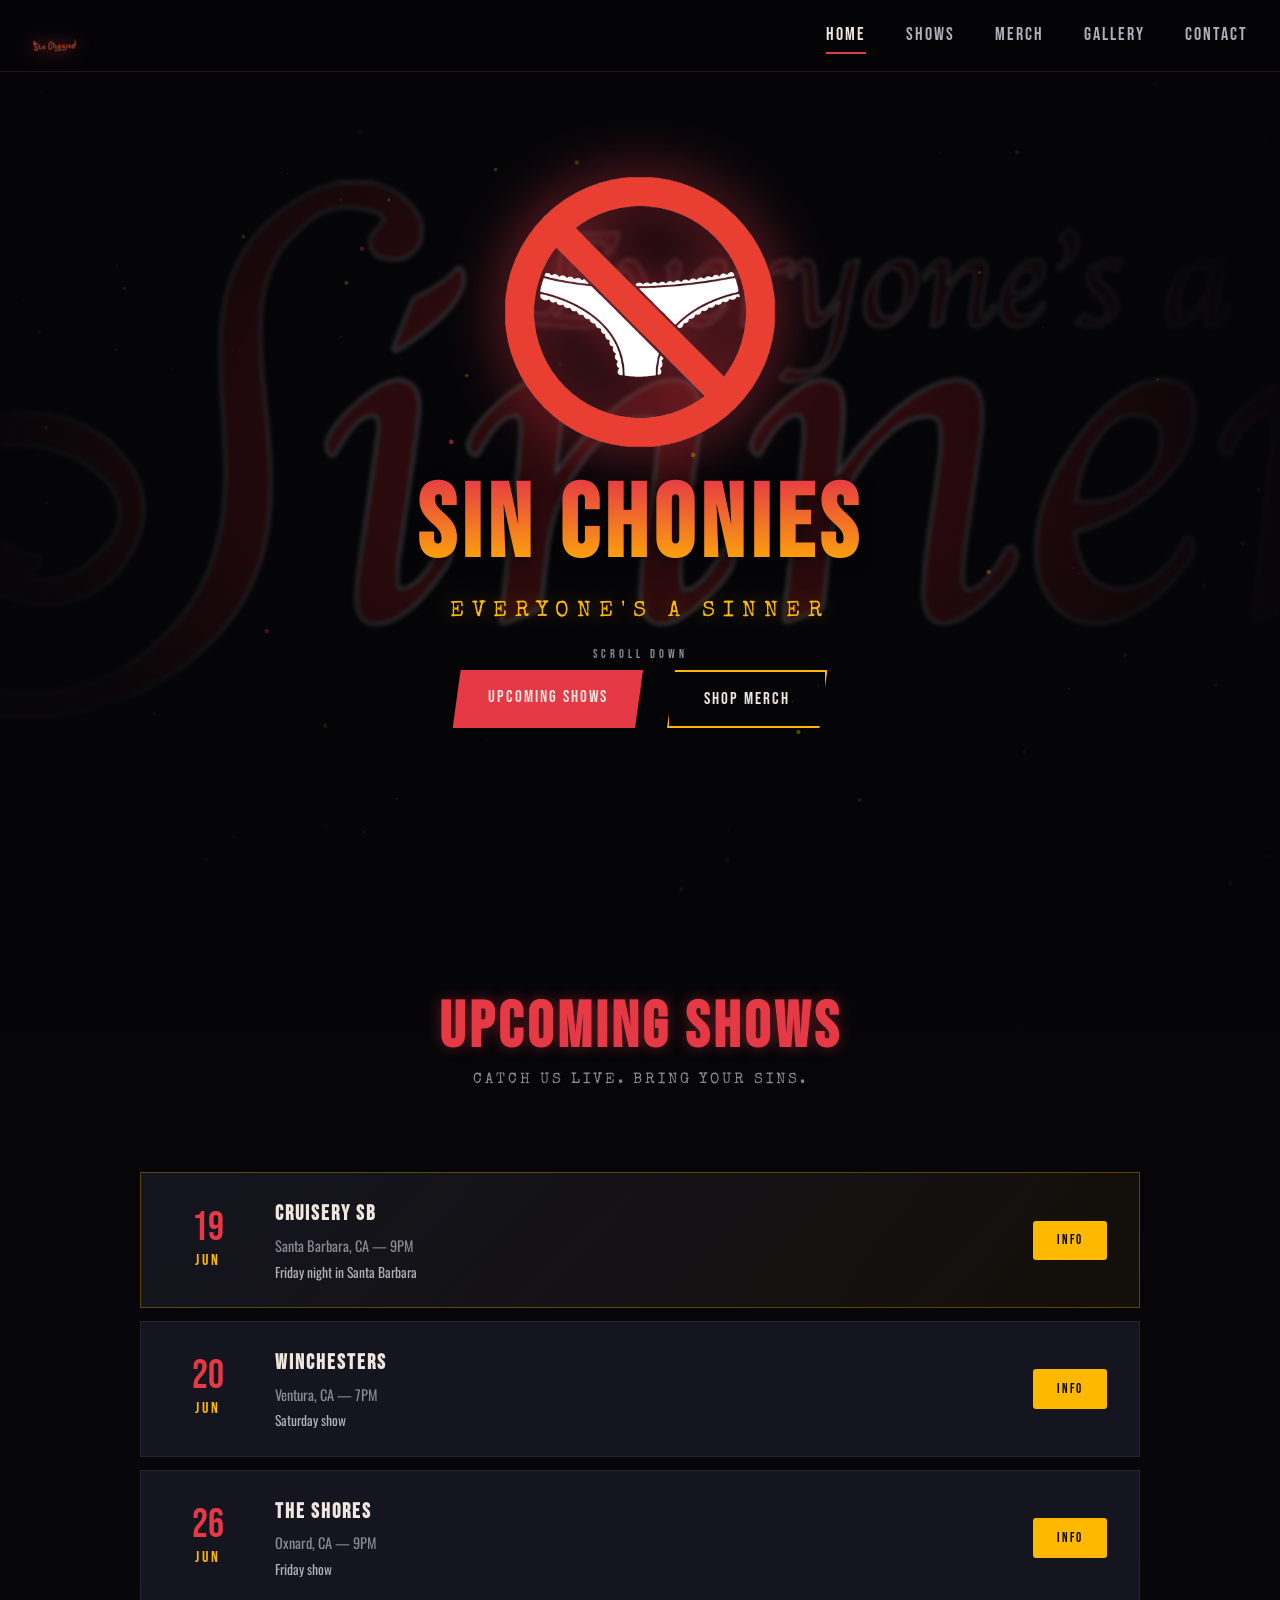
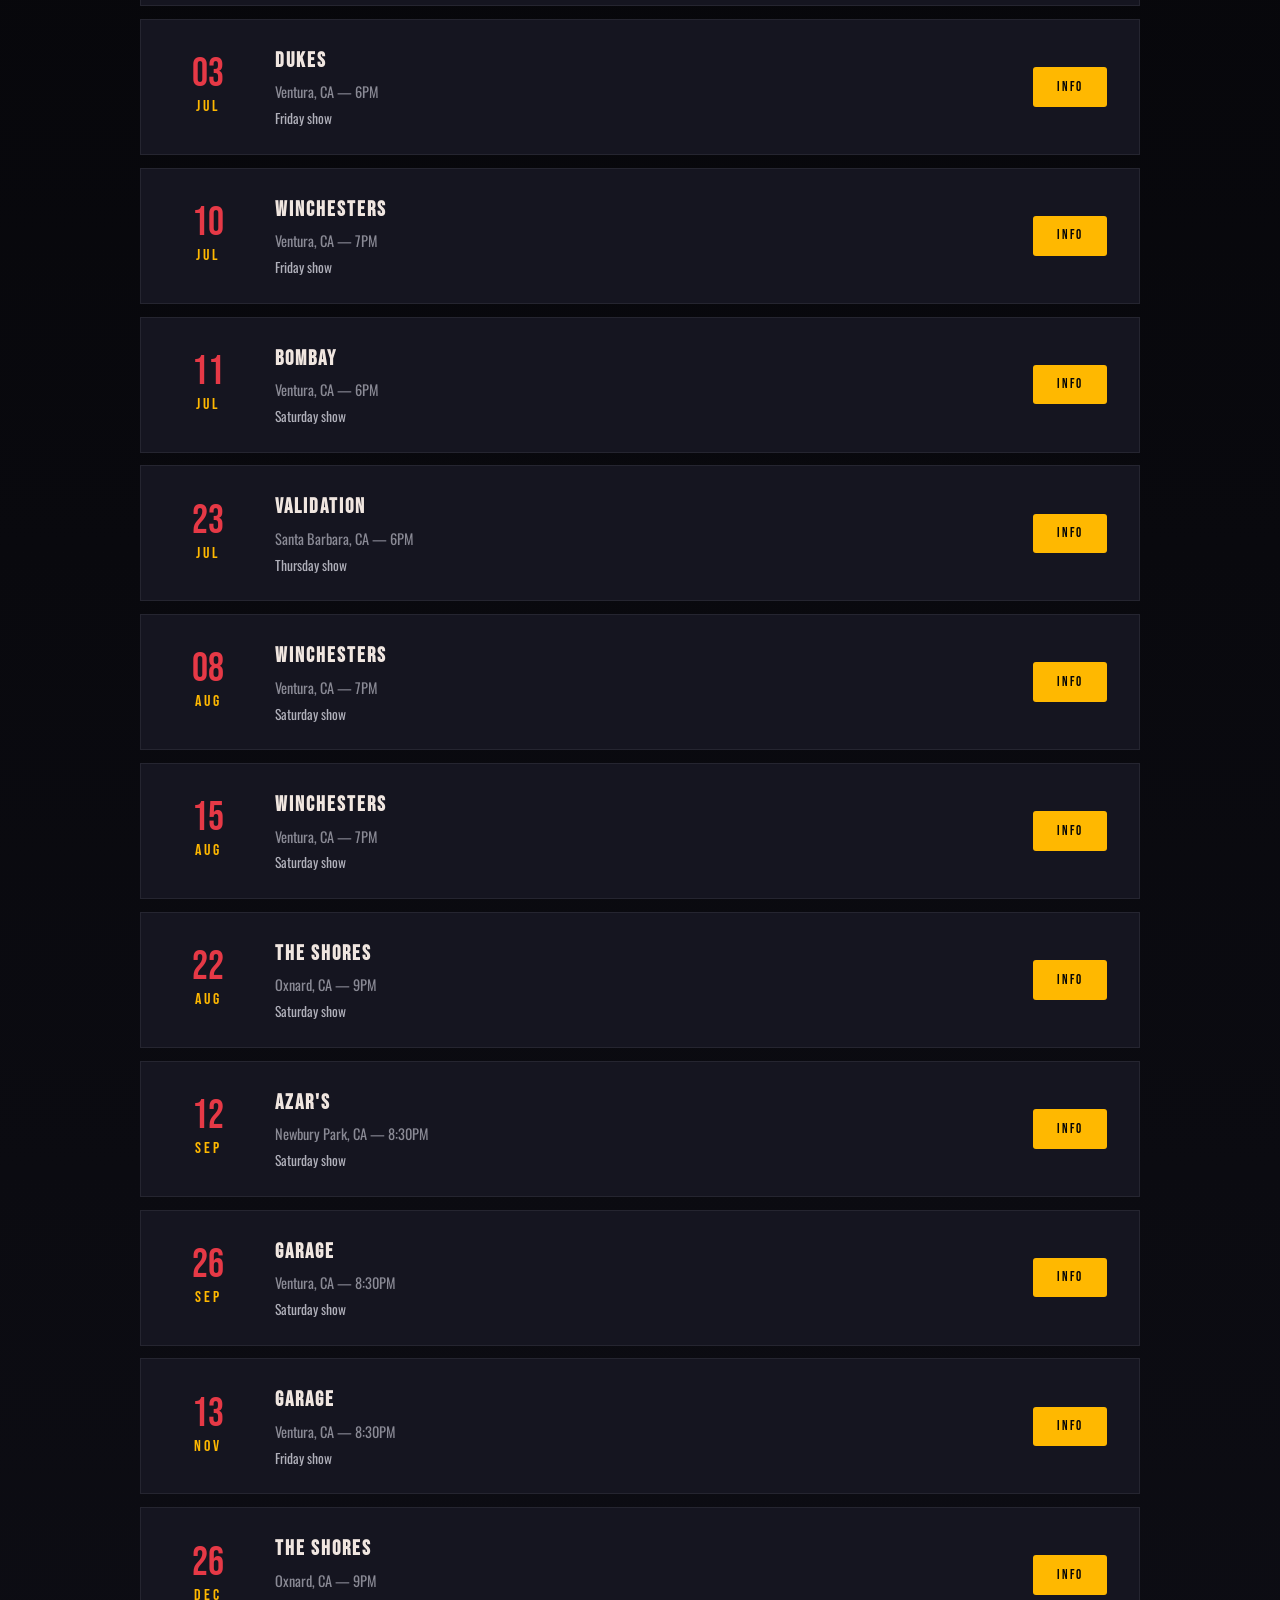
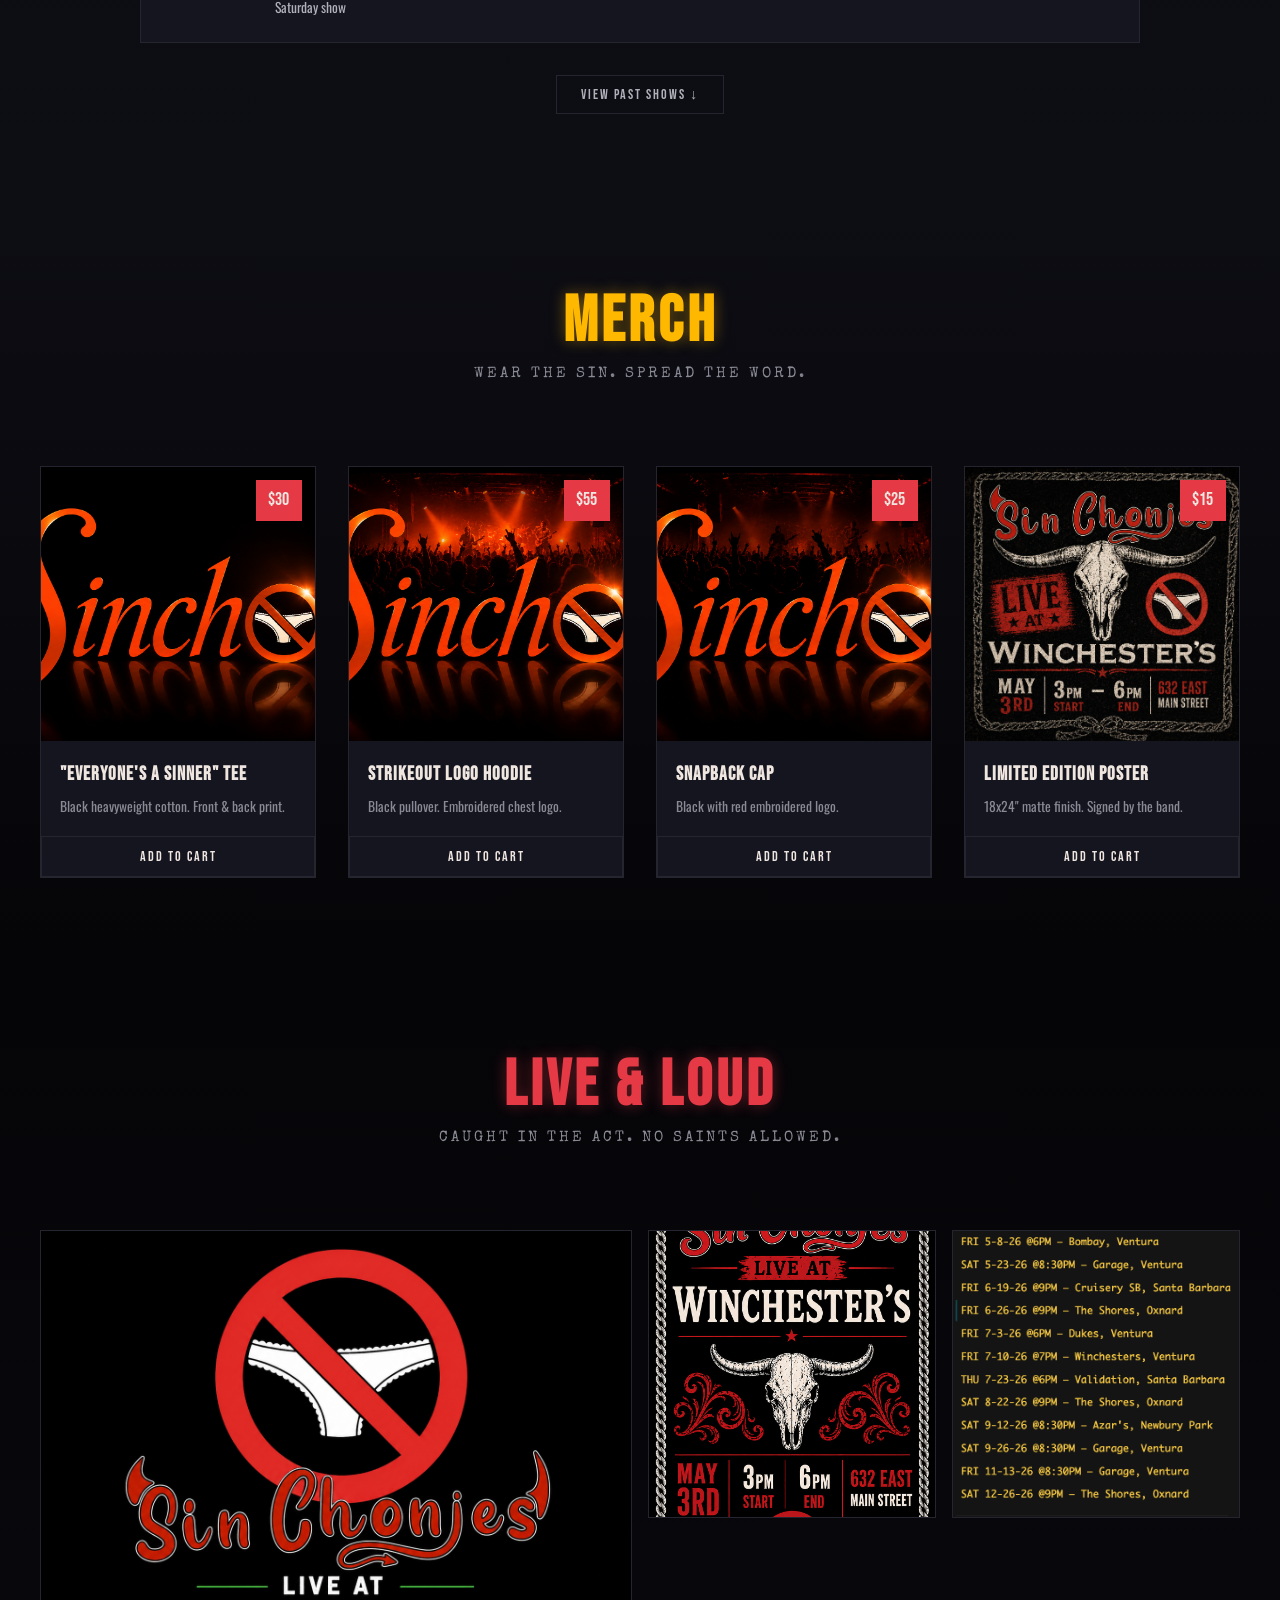
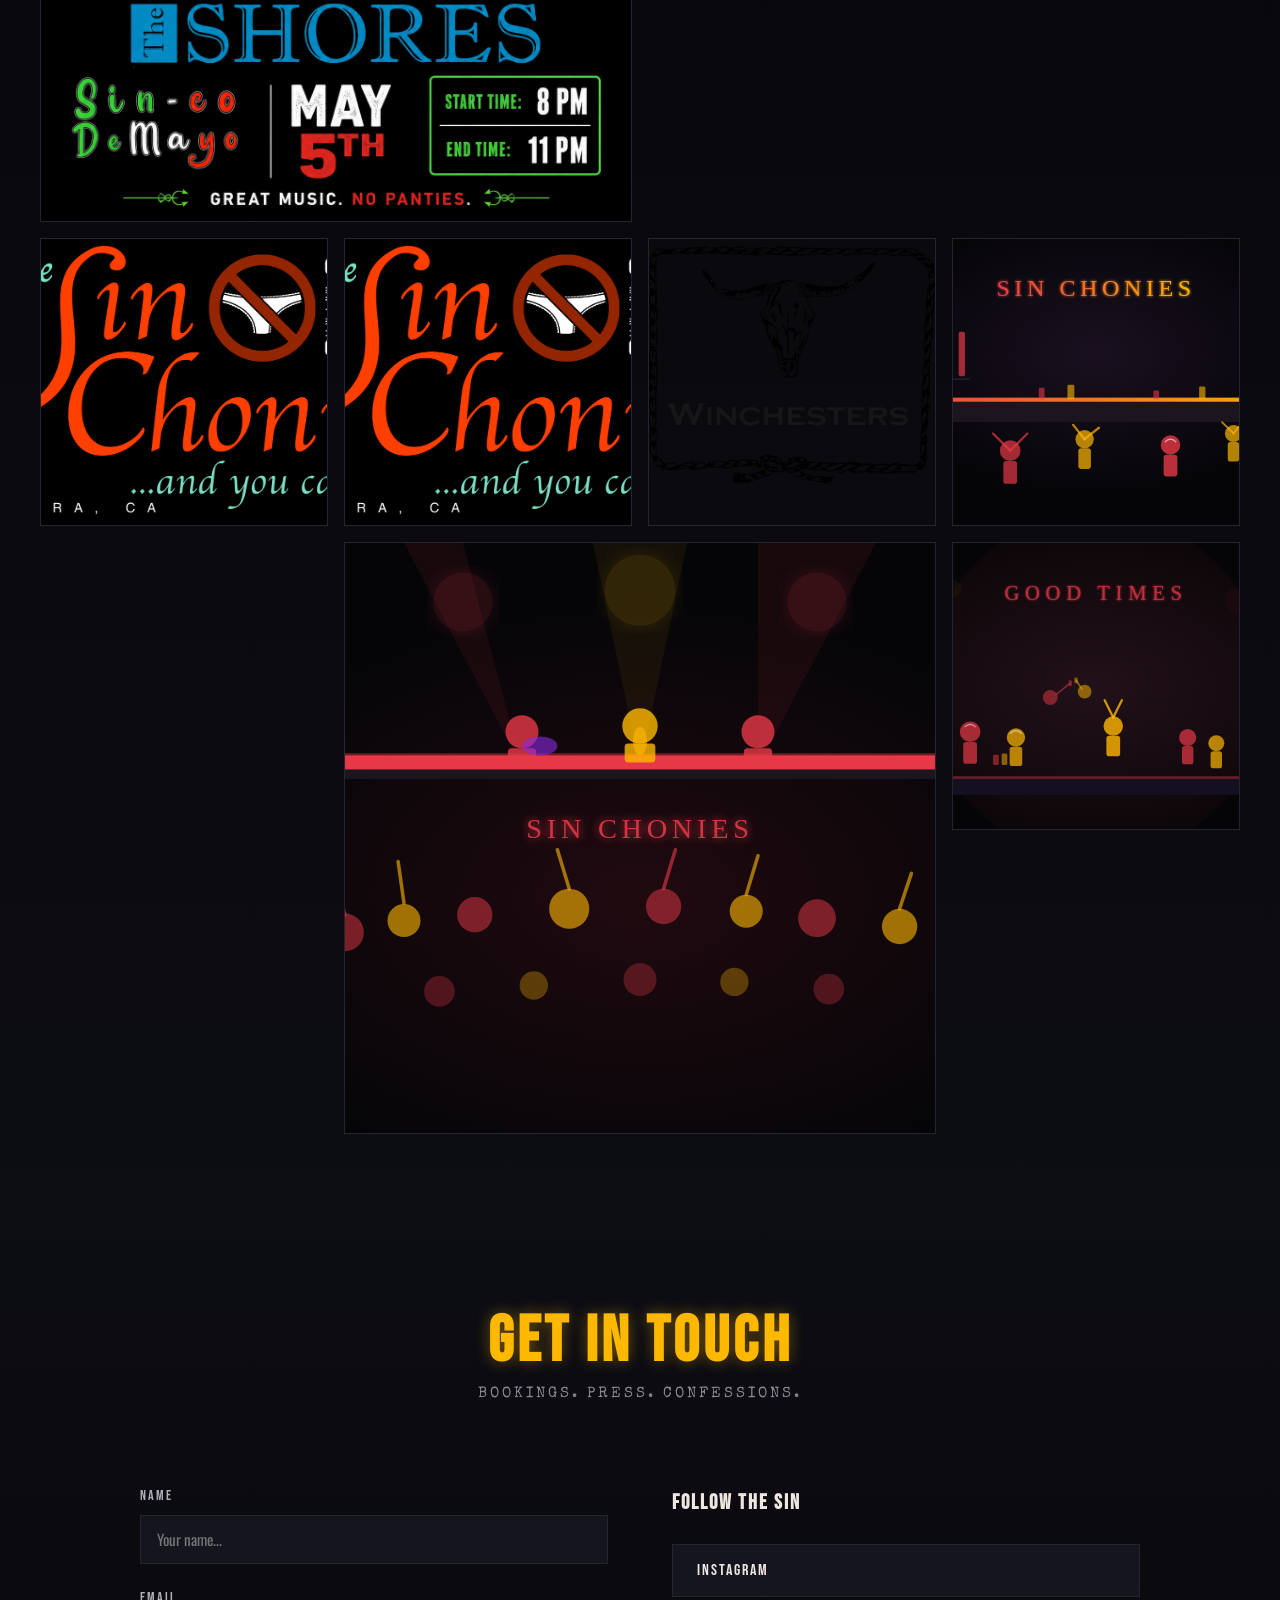
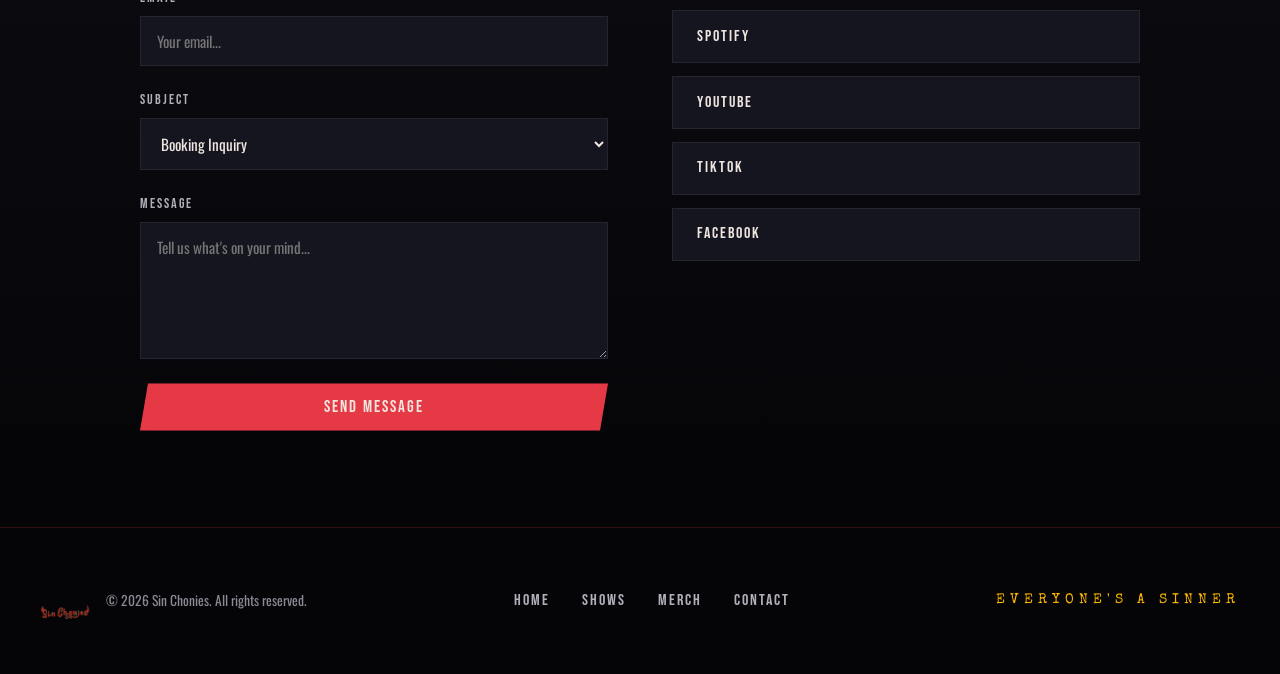
<file: website/index.html>
<!DOCTYPE html>
<html lang="en">
<head>
<meta charset="UTF-8">
<meta name="viewport" content="width=device-width, initial-scale=1.0">
<title>SIN CHONIES — Official Website</title>
<link rel="stylesheet" href="css/style.css">
<link rel="preconnect" href="https://fonts.googleapis.com">
<link rel="preconnect" href="https://fonts.gstatic.com" crossorigin>
<link href="https://fonts.googleapis.com/css2?family=Bebas+Neue&family=Oswald:wght@300;400;500;700&family=Special+Elite&family=Staatliches&display=swap" rel="stylesheet">
</head>
<body>

<!-- ===== NAVIGATION ===== -->
<nav class="nav" id="nav">
  <div class="nav__inner">
    <a href="#hero" class="nav__logo">
      <img src="../Image Assets/sin chonies logo.png" alt="Sin Chonies Logo" class="nav__logo-img">
    </a>
    <div class="nav__links">
      <a href="#hero" class="nav__link">Home</a>
      <a href="#dates" class="nav__link">Shows</a>
      <a href="#merch" class="nav__link">Merch</a>
      <a href="#gallery" class="nav__link">Gallery</a>
      <a href="#contact" class="nav__link">Contact</a>
    </div>
    <button class="nav__toggle" id="navToggle">☰</button>
  </div>
</nav>
<!-- ===== HERO SECTION ===== -->
<section class="hero" id="hero">
  <div class="hero__overlay"></div>
  <div class="hero__particles" id="particles"></div>
  <div class="hero__content">
    <div class="hero__logo-wrap">
      <img src="../Image Assets/strikeout logo.png" alt="Sin Chonies" class="hero__logo">
    </div>
    <h1 class="hero__title">SIN CHONIES</h1>
    <p class="hero__tagline">EVERYONE'S A SINNER</p>
    <div class="hero__cta">
      <a href="#dates" class="btn btn--primary">UPCOMING SHOWS</a>
      <a href="#merch" class="btn btn--secondary">SHOP MERCH</a>
    </div>
    <div class="hero__scroll">
      <span>SCROLL DOWN</span>
      <div class="hero__scroll-line"></div>
    </div>
  </div>
  <div class="hero__bg-image">
    <img src="../Image Assets/everyone_s a sinner 16x9.png" alt="Everyone's a Sinner">
  </div>
</section>
<!-- ===== DATES / SHOWS SECTION ===== -->
<section class="shows" id="dates">
  <div class="section__header">
    <h2 class="section__title section__title--red">UPCOMING SHOWS</h2>
    <p class="section__subtitle">CATCH US LIVE. BRING YOUR SINS.</p>
  </div>

  <div class="shows__grid">
    <div class="show-card show-card--featured">
      <div class="show-card__date">
        <span class="show-card__day">19</span>
        <span class="show-card__month">JUN</span>
      </div>
      <div class="show-card__info">
        <h3 class="show-card__venue">Cruisery SB</h3>
        <p class="show-card__location">Santa Barbara, CA &mdash; 9PM</p>
        <p class="show-card__detail">Friday night in Santa Barbara</p>
      </div>
      <a href="#" class="btn btn--ticket">INFO</a>
    </div>

    <div class="show-card">
      <div class="show-card__date">
        <span class="show-card__day">20</span>
        <span class="show-card__month">JUN</span>
      </div>
      <div class="show-card__info">
        <h3 class="show-card__venue">Winchesters</h3>
        <p class="show-card__location">Ventura, CA &mdash; 7PM</p>
        <p class="show-card__detail">Saturday show</p>
      </div>
      <a href="#" class="btn btn--ticket">INFO</a>
    </div>

    <div class="show-card">
      <div class="show-card__date">
        <span class="show-card__day">26</span>
        <span class="show-card__month">JUN</span>
      </div>
      <div class="show-card__info">
        <h3 class="show-card__venue">The Shores</h3>
        <p class="show-card__location">Oxnard, CA &mdash; 9PM</p>
        <p class="show-card__detail">Friday show</p>
      </div>
      <a href="#" class="btn btn--ticket">INFO</a>
    </div>

    <div class="show-card">
      <div class="show-card__date">
        <span class="show-card__day">03</span>
        <span class="show-card__month">JUL</span>
      </div>
      <div class="show-card__info">
        <h3 class="show-card__venue">Dukes</h3>
        <p class="show-card__location">Ventura, CA &mdash; 6PM</p>
        <p class="show-card__detail">Friday show</p>
      </div>
      <a href="#" class="btn btn--ticket">INFO</a>
    </div>

    <div class="show-card">
      <div class="show-card__date"><span class="show-card__day">10</span><span class="show-card__month">JUL</span></div>
      <div class="show-card__info"><h3 class="show-card__venue">Winchesters</h3><p class="show-card__location">Ventura, CA &mdash; 7PM</p><p class="show-card__detail">Friday show</p></div>
      <a href="#" class="btn btn--ticket">INFO</a>
    </div>

    <div class="show-card">
      <div class="show-card__date"><span class="show-card__day">11</span><span class="show-card__month">JUL</span></div>
      <div class="show-card__info"><h3 class="show-card__venue">Bombay</h3><p class="show-card__location">Ventura, CA &mdash; 6PM</p><p class="show-card__detail">Saturday show</p></div>
      <a href="#" class="btn btn--ticket">INFO</a>
    </div>

    <div class="show-card">
      <div class="show-card__date"><span class="show-card__day">23</span><span class="show-card__month">JUL</span></div>
      <div class="show-card__info"><h3 class="show-card__venue">Validation</h3><p class="show-card__location">Santa Barbara, CA &mdash; 6PM</p><p class="show-card__detail">Thursday show</p></div>
      <a href="#" class="btn btn--ticket">INFO</a>
    </div>

    <div class="show-card">
      <div class="show-card__date"><span class="show-card__day">08</span><span class="show-card__month">AUG</span></div>
      <div class="show-card__info"><h3 class="show-card__venue">Winchesters</h3><p class="show-card__location">Ventura, CA &mdash; 7PM</p><p class="show-card__detail">Saturday show</p></div>
      <a href="#" class="btn btn--ticket">INFO</a>
    </div>

    <div class="show-card">
      <div class="show-card__date"><span class="show-card__day">15</span><span class="show-card__month">AUG</span></div>
      <div class="show-card__info"><h3 class="show-card__venue">Winchesters</h3><p class="show-card__location">Ventura, CA &mdash; 7PM</p><p class="show-card__detail">Saturday show</p></div>
      <a href="#" class="btn btn--ticket">INFO</a>
    </div>

    <div class="show-card">
      <div class="show-card__date"><span class="show-card__day">22</span><span class="show-card__month">AUG</span></div>
      <div class="show-card__info"><h3 class="show-card__venue">The Shores</h3><p class="show-card__location">Oxnard, CA &mdash; 9PM</p><p class="show-card__detail">Saturday show</p></div>
      <a href="#" class="btn btn--ticket">INFO</a>
    </div>

    <div class="show-card">
      <div class="show-card__date"><span class="show-card__day">12</span><span class="show-card__month">SEP</span></div>
      <div class="show-card__info"><h3 class="show-card__venue">Azar's</h3><p class="show-card__location">Newbury Park, CA &mdash; 8:30PM</p><p class="show-card__detail">Saturday show</p></div>
      <a href="#" class="btn btn--ticket">INFO</a>
    </div>

    <div class="show-card">
      <div class="show-card__date"><span class="show-card__day">26</span><span class="show-card__month">SEP</span></div>
      <div class="show-card__info"><h3 class="show-card__venue">Garage</h3><p class="show-card__location">Ventura, CA &mdash; 8:30PM</p><p class="show-card__detail">Saturday show</p></div>
      <a href="#" class="btn btn--ticket">INFO</a>
    </div>

    <div class="show-card">
      <div class="show-card__date"><span class="show-card__day">13</span><span class="show-card__month">NOV</span></div>
      <div class="show-card__info"><h3 class="show-card__venue">Garage</h3><p class="show-card__location">Ventura, CA &mdash; 8:30PM</p><p class="show-card__detail">Friday show</p></div>
      <a href="#" class="btn btn--ticket">INFO</a>
    </div>

    <div class="show-card">
      <div class="show-card__date"><span class="show-card__day">26</span><span class="show-card__month">DEC</span></div>
      <div class="show-card__info"><h3 class="show-card__venue">The Shores</h3><p class="show-card__location">Oxnard, CA &mdash; 9PM</p><p class="show-card__detail">Saturday show</p></div>
      <a href="#" class="btn btn--ticket">INFO</a>
    </div>
  </div>

  <div class="shows__past-toggle">
    <button class="btn btn--ghost" id="pastShowsBtn">VIEW PAST SHOWS ↓</button>
  </div>
  <div class="shows__past" id="pastShows" style="display:none;">
    <div class="show-card show-card--past">
      <div class="show-card__date"><span class="show-card__day">12</span><span class="show-card__month">APR</span></div>
      <div class="show-card__info"><h3 class="show-card__venue">Whisky a Go Go</h3><p class="show-card__location">West Hollywood, CA</p></div>
      <span class="show-card__status">SOLD OUT</span>
    </div>
    <div class="show-card show-card--past">
      <div class="show-card__date"><span class="show-card__day">28</span><span class="show-card__month">MAR</span></div>
      <div class="show-card__info"><h3 class="show-card__venue">The Echo</h3><p class="show-card__location">Echo Park, CA</p></div>
      <span class="show-card__status">SOLD OUT</span>
    </div>
  </div>
</section>
<!-- ===== MERCH SECTION ===== -->
<section class="merch" id="merch">
  <div class="section__header">
    <h2 class="section__title section__title--amber">MERCH</h2>
    <p class="section__subtitle">WEAR THE SIN. SPREAD THE WORD.</p>
  </div>

  <div class="merch__grid">
    <div class="merch-card">
      <div class="merch-card__image">
        <img src="../Image Assets/image.png" alt="Sin Chonies T-Shirt">
        <div class="merch-card__overlay">
          <span class="merch-card__price">$30</span>
        </div>
      </div>
      <h3 class="merch-card__name">"Everyone's a Sinner" Tee</h3>
      <p class="merch-card__desc">Black heavyweight cotton. Front & back print.</p>
      <button class="btn btn--merch">ADD TO CART</button>
    </div>

    <div class="merch-card">
      <div class="merch-card__image">
        <img src="../Image Assets/image 2.png" alt="Sin Chonies Hoodie">
        <div class="merch-card__overlay">
          <span class="merch-card__price">$55</span>
        </div>
      </div>
      <h3 class="merch-card__name">Strikeout Logo Hoodie</h3>
      <p class="merch-card__desc">Black pullover. Embroidered chest logo.</p>
      <button class="btn btn--merch">ADD TO CART</button>
    </div>

    <div class="merch-card">
      <div class="merch-card__image">
        <img src="../Image Assets/image 3.png" alt="Sin Chonies Hat">
        <div class="merch-card__overlay">
          <span class="merch-card__price">$25</span>
        </div>
      </div>
      <h3 class="merch-card__name">Snapback Cap</h3>
      <p class="merch-card__desc">Black with red embroidered logo.</p>
      <button class="btn btn--merch">ADD TO CART</button>
    </div>

    <div class="merch-card">
      <div class="merch-card__image">
        <img src="../Image Assets/concert-poster.png" alt="Concert Poster">
        <div class="merch-card__overlay">
          <span class="merch-card__price">$15</span>
        </div>
      </div>
      <h3 class="merch-card__name">Limited Edition Poster</h3>
      <p class="merch-card__desc">18x24" matte finish. Signed by the band.</p>
      <button class="btn btn--merch">ADD TO CART</button>
    </div>
  </div>
</section>
<!-- ===== GALLERY SECTION ===== -->
<section class="gallery" id="gallery">
  <div class="section__header">
    <h2 class="section__title section__title--red">LIVE & LOUD</h2>
    <p class="section__subtitle">CAUGHT IN THE ACT. NO SAINTS ALLOWED.</p>
  </div>

  <div class="gallery__grid">
    <div class="gallery__item gallery__item--wide">
      <img src="../Image Assets/ChatGPT Image Apr 27, 2026, 04_13_42 PM.png" alt="Live Performance">
    </div>
    <div class="gallery__item">
      <img src="../Image Assets/ChatGPT Image Apr 27, 2026, 05_42_18 PM.png" alt="Crowd Vibes">
    </div>
    <div class="gallery__item">
      <img src="../Image Assets/SCR-20260508-klky.png" alt="Band Shot">
    </div>
    <div class="gallery__item gallery__item--tall">
      <img src="../Image Assets/2025 Digital Banner w_qr and logo 16x9.png" alt="2025 Banner">
    </div>
    <div class="gallery__item">
      <img src="../Image Assets/2025 Digital Banner w_qr and logo 16x9 2.png" alt="Banner 2">
    </div>
    <div class="gallery__item">
      <img src="../Image Assets/winchesters logo original.png" alt="Winchester's">
    </div>
    <div class="gallery__item">
      <img src="images/bar-scene.svg" alt="Bar Scene">
    </div>
    <div class="gallery__item gallery__item--wide">
      <img src="images/concert-crowd.svg" alt="Concert Crowd">
    </div>
    <div class="gallery__item">
      <img src="images/good-times.svg" alt="Good Times">
    </div>
  </div>
</section>

<!-- ===== CONTACT SECTION ===== -->
<section class="contact" id="contact">
  <div class="section__header">
    <h2 class="section__title section__title--amber">GET IN TOUCH</h2>
    <p class="section__subtitle">BOOKINGS. PRESS. CONFESSIONS.</p>
  </div>

  <div class="contact__wrapper">
    <form class="contact__form" id="contactForm">
      <div class="contact__field">
        <label for="name">NAME</label>
        <input type="text" id="name" placeholder="Your name..." required>
      </div>
      <div class="contact__field">
        <label for="email">EMAIL</label>
        <input type="email" id="email" placeholder="Your email..." required>
      </div>
      <div class="contact__field">
        <label for="subject">SUBJECT</label>
        <select id="subject">
          <option>Booking Inquiry</option>
          <option>Press / Media</option>
          <option>General Question</option>
          <option>Confess Your Sins</option>
        </select>
      </div>
      <div class="contact__field">
        <label for="message">MESSAGE</label>
        <textarea id="message" rows="5" placeholder="Tell us what's on your mind..."></textarea>
      </div>
      <button type="submit" class="btn btn--primary btn--full">SEND MESSAGE</button>
    </form>

    <div class="contact__social">
      <h3>FOLLOW THE SIN</h3>
      <div class="contact__social-links">
        <a href="#" class="social-link social-link--instagram">Instagram</a>
        <a href="#" class="social-link social-link--spotify">Spotify</a>
        <a href="#" class="social-link social-link--youtube">YouTube</a>
        <a href="#" class="social-link social-link--tiktok">TikTok</a>
        <a href="#" class="social-link social-link--facebook">Facebook</a>
      </div>
    </div>
  </div>
</section>
<!-- ===== FOOTER ===== -->
<footer class="footer">
  <div class="footer__inner">
    <div class="footer__brand">
      <img src="../Image Assets/sin chonies logo.png" alt="Sin Chonies" class="footer__logo">
      <p>&copy; 2026 Sin Chonies. All rights reserved.</p>
    </div>
    <div class="footer__links">
      <a href="#hero">Home</a>
      <a href="#dates">Shows</a>
      <a href="#merch">Merch</a>
      <a href="#contact">Contact</a>
    </div>
    <div class="footer__tagline">
      <p>EVERYONE'S A SINNER</p>
    </div>
  </div>
</footer>

<script src="js/main.js"></script>
</body>
</html>
</file>
<file: website/css/style.css>
/* ============================================
   SIN CHONIES — Official Website Styles
   Dark, neon-noir, dive-bar aesthetic
   ============================================ */

/* ----- CSS Custom Properties ----- */
:root {
  --bg-darkest: #050508;
  --bg-dark: #0d0d14;
  --bg-card: #151520;
  --bg-card-hover: #1c1c2a;
  --red: #e63946;
  --red-glow: #ff1744;
  --amber: #ffb800;
  --amber-glow: #ff9100;
  --white: #f0e6e0;
  --gray: #8a8a95;
  --gray-light: #b0b0ba;
  --border: #252530;
  --font-display: 'Bebas Neue', 'Staatliches', sans-serif;
  --font-heading: 'Oswald', sans-serif;
  --font-body: 'Special Elite', 'Courier New', monospace;
}

/* ----- Reset & Base ----- */
*, *::before, *::after { box-sizing: border-box; margin: 0; padding: 0; }

html {
  scroll-behavior: smooth;
  font-size: 16px;
}

body {
  background: var(--bg-darkest);
  color: var(--white);
  font-family: var(--font-heading);
  line-height: 1.6;
  overflow-x: hidden;
  -webkit-font-smoothing: antialiased;
}

img { max-width: 100%; display: block; }
a { text-decoration: none; color: inherit; }
ul { list-style: none; }
/* ----- Navigation ----- */
.nav {
  position: fixed; top: 0; left: 0; right: 0; z-index: 1000;
  background: rgba(5,5,8,0.85); backdrop-filter: blur(12px);
  border-bottom: 1px solid rgba(230,57,70,0.2);
  transition: all 0.3s ease;
}

.nav__inner {
  max-width: 1300px; margin: 0 auto; padding: 0.8rem 2rem;
  display: flex; align-items: center; justify-content: space-between;
}

.nav__logo-img {
  height: 45px; width: auto; filter: drop-shadow(0 0 8px rgba(230,57,70,0.5));
  transition: filter 0.3s;
}
.nav__logo-img:hover { filter: drop-shadow(0 0 16px rgba(230,57,70,0.8)); }

.nav__links { display: flex; gap: 2.5rem; }
.nav__link {
  font-family: var(--font-display); font-size: 1.1rem; letter-spacing: 2px;
  color: var(--gray-light); text-transform: uppercase; position: relative;
  transition: color 0.3s; padding: 0.3rem 0;
}
.nav__link::after {
  content: ''; position: absolute; bottom: 0; left: 0;
  width: 0; height: 2px; background: var(--red);
  transition: width 0.3s ease;
}
.nav__link:hover, .nav__link--active { color: var(--white); }
.nav__link:hover::after, .nav__link--active::after { width: 100%; }

.nav__toggle {
  display: none; background: none; border: none;
  color: var(--white); font-size: 1.8rem; cursor: pointer;
}

/* ----- Buttons ----- */
.btn {
  display: inline-block; padding: 0.85rem 2.2rem; font-family: var(--font-display);
  font-size: 1.05rem; letter-spacing: 2px; text-transform: uppercase;
  border: none; cursor: pointer; transition: all 0.3s ease; text-align: center;
}

.btn--primary {
  background: var(--red); color: var(--white);
  box-shadow: 0 0 20px rgba(230,57,70,0.3);
  clip-path: polygon(8px 0, 100% 0, calc(100% - 8px) 100%, 0 100%);
}
.btn--primary:hover {
  background: var(--red-glow); 
  box-shadow: 0 0 35px rgba(255,23,68,0.5);
  transform: translateY(-2px);
}

.btn--secondary {
  background: transparent; color: var(--white);
  border: 2px solid var(--amber); 
  clip-path: polygon(8px 0, 100% 0, calc(100% - 8px) 100%, 0 100%);
}
.btn--secondary:hover {
  background: var(--amber); color: var(--bg-darkest);
  box-shadow: 0 0 25px rgba(255,184,0,0.3);
}

.btn--ghost {
  background: transparent; color: var(--gray-light);
  border: 1px solid var(--border); font-size: 0.9rem; padding: 0.6rem 1.5rem;
}
.btn--ghost:hover { color: var(--white); border-color: var(--red); }

.btn--ticket {
  background: var(--amber); color: var(--bg-darkest); font-size: 0.8rem;
  padding: 0.6rem 1.5rem; border-radius: 3px;
}
.btn--ticket:hover { box-shadow: 0 0 20px rgba(255,184,0,0.4); transform: translateY(-1px); }

.btn--merch {
  width: 100%; background: var(--bg-card); color: var(--white);
  border: 1px solid var(--border); padding: 0.7rem; font-size: 0.85rem;
}
.btn--merch:hover { border-color: var(--amber); color: var(--amber); }

.btn--full { width: 100%; }
/* ----- Hero Section ----- */
.hero {
  position: relative; min-height: 100vh; display: flex;
  align-items: center; justify-content: center; overflow: hidden;
  background: var(--bg-darkest);
}

.hero__overlay {
  position: absolute; inset: 0;
  background: radial-gradient(ellipse at center, transparent 30%, rgba(5,5,8,0.9) 70%);
  z-index: 2;
}

.hero__particles {
  position: absolute; inset: 0; z-index: 1;
}

.hero__bg-image {
  position: absolute; inset: 0; z-index: 0; opacity: 0.25;
}
.hero__bg-image img {
  width: 100%; height: 100%; object-fit: cover;
  filter: blur(2px) saturate(0.5);
}

.hero__content {
  position: relative; z-index: 3; text-align: center; padding: 2rem;
}

.hero__logo-wrap { margin-bottom: 1.5rem; }
.hero__logo {
  max-width: 280px; margin: 0 auto;
  filter: drop-shadow(0 0 30px rgba(230,57,70,0.6));
  animation: logoPulse 3s ease-in-out infinite;
}

@keyframes logoPulse {
  0%, 100% { filter: drop-shadow(0 0 30px rgba(230,57,70,0.6)); }
  50% { filter: drop-shadow(0 0 50px rgba(255,23,68,0.9)); }
}

.hero__title {
  font-family: var(--font-display); font-size: clamp(3.5rem, 8vw, 8rem);
  letter-spacing: 6px; line-height: 1;
  background: linear-gradient(to bottom, #e63946, #ffb800);
  -webkit-background-clip: text; -webkit-text-fill-color: transparent;
  background-clip: text;
  filter: drop-shadow(0 4px 8px rgba(0,0,0,0.5));
}

.hero__tagline {
  font-family: var(--font-body); font-size: clamp(1rem, 2vw, 1.4rem);
  color: var(--amber); letter-spacing: 8px; margin: 1rem 0 2.5rem;
  text-shadow: 0 0 20px rgba(255,184,0,0.4);
}

.hero__cta { display: flex; gap: 1.5rem; justify-content: center; flex-wrap: wrap; }

.hero__scroll {
  position: absolute; bottom: 3rem; left: 50%; transform: translateX(-50%);
  z-index: 3; display: flex; flex-direction: column; align-items: center; gap: 0.5rem;
  font-family: var(--font-display); font-size: 0.75rem; letter-spacing: 4px;
  color: var(--gray); animation: bounceDown 2s ease-in-out infinite;
}

@keyframes bounceDown {
  0%, 100% { transform: translateX(-50%) translateY(0); }
  50% { transform: translateX(-50%) translateY(8px); }
}

.hero__scroll-line {
  width: 1px; height: 40px; background: linear-gradient(to bottom, var(--red), transparent);
}
/* ----- Section Headers ----- */
.section__header {
  text-align: center; padding: 4rem 2rem 2rem;
}
.section__title {
  font-family: var(--font-display); font-size: clamp(2.5rem, 5vw, 4rem);
  letter-spacing: 4px; line-height: 1; margin-bottom: 0.5rem;
}
.section__title--red { color: var(--red); text-shadow: 0 0 15px rgba(230,57,70,0.4); }
.section__title--amber { color: var(--amber); text-shadow: 0 0 15px rgba(255,184,0,0.4); }
.section__subtitle {
  font-family: var(--font-body); color: var(--gray); font-size: 0.95rem; letter-spacing: 3px;
}

/* ----- Shows Section ----- */
.shows { 
  padding: 2rem 2rem 5rem;
  background: linear-gradient(to bottom, var(--bg-darkest), var(--bg-dark));
}

.shows__grid {
  max-width: 1000px; margin: 3rem auto 0; display: flex; flex-direction: column; gap: 0.8rem;
}

.show-card {
  display: flex; align-items: center; gap: 2rem;
  background: var(--bg-card); border: 1px solid var(--border);
  padding: 1.5rem 2rem; transition: all 0.3s ease;
  position: relative; overflow: hidden;
}
.show-card::before {
  content: ''; position: absolute; left: 0; top: 0; bottom: 0;
  width: 3px; background: var(--red); transform: scaleY(0);
  transition: transform 0.3s ease;
}
.show-card:hover { border-color: var(--red); background: var(--bg-card-hover); }
.show-card:hover::before { transform: scaleY(1); }

.show-card--featured {
  border-color: rgba(255,184,0,0.3);
  background: linear-gradient(135deg, var(--bg-card) 0%, rgba(255,184,0,0.05) 100%);
}

.show-card__date {
  display: flex; flex-direction: column; align-items: center; min-width: 70px;
  font-family: var(--font-display);
}
.show-card__day { font-size: 2.5rem; color: var(--red); line-height: 1; }
.show-card__month { font-size: 1rem; color: var(--amber); letter-spacing: 3px; }

.show-card__info { flex: 1; }
.show-card__venue { font-family: var(--font-display); font-size: 1.3rem; letter-spacing: 2px; margin-bottom: 0.2rem; }
.show-card__location { color: var(--gray); font-size: 0.9rem; }
.show-card__detail { color: var(--gray-light); font-size: 0.85rem; margin-top: 0.3rem; }

.show-card--past { opacity: 0.6; }
.show-card--past:hover { opacity: 1; }
.show-card__status {
  font-family: var(--font-display); color: var(--red); letter-spacing: 2px; font-size: 0.9rem;
}

.shows__past-toggle { text-align: center; margin-top: 2rem; }
.shows__past { margin-top: 0.5rem; display: flex; flex-direction: column; gap: 0.5rem; max-width: 1000px; margin-left: auto; margin-right: auto; }
/* ----- Merch Section ----- */
.merch {
  padding: 2rem 2rem 5rem;
  background: linear-gradient(to bottom, var(--bg-dark), var(--bg-darkest));
}

.merch__grid {
  max-width: 1200px; margin: 3rem auto 0;
  display: grid; grid-template-columns: repeat(auto-fit, minmax(260px, 1fr)); gap: 2rem;
}

.merch-card {
  background: var(--bg-card); border: 1px solid var(--border);
  overflow: hidden; transition: all 0.3s ease;
}
.merch-card:hover {
  border-color: var(--amber); transform: translateY(-5px);
  box-shadow: 0 15px 40px rgba(0,0,0,0.5);
}

.merch-card__image {
  position: relative; aspect-ratio: 1; overflow: hidden; background: var(--bg-dark);
}
.merch-card__image img {
  width: 100%; height: 100%; object-fit: cover; transition: transform 0.4s ease;
}
.merch-card:hover .merch-card__image img { transform: scale(1.08); }

.merch-card__overlay {
  position: absolute; top: 0.8rem; right: 0.8rem;
  background: var(--red); padding: 0.4rem 0.8rem;
  font-family: var(--font-display); font-size: 1.1rem;
}

.merch-card__name {
  font-family: var(--font-display); font-size: 1.2rem; letter-spacing: 1px;
  padding: 1.2rem 1.2rem 0.3rem;
}
.merch-card__desc {
  color: var(--gray); font-size: 0.85rem; padding: 0 1.2rem 1.2rem;
}
/* ----- Gallery Section ----- */
.gallery {
  padding: 2rem 2rem 5rem;
  background: linear-gradient(to bottom, var(--bg-darkest), var(--bg-dark));
}

.gallery__grid {
  max-width: 1200px; margin: 3rem auto 0;
  display: grid; grid-template-columns: repeat(4, 1fr); gap: 1rem;
  grid-auto-flow: dense;
}

.gallery__item {
  position: relative; overflow: hidden; aspect-ratio: 1;
  border: 1px solid var(--border); cursor: pointer;
  transition: all 0.3s ease;
}
.gallery__item img {
  width: 100%; height: 100%; object-fit: cover; transition: transform 0.5s ease;
}
.gallery__item:hover { border-color: var(--red); z-index: 2; }
.gallery__item:hover img { transform: scale(1.1); }

.gallery__item--wide { grid-column: span 2; }
.gallery__item--tall { grid-row: span 2; }

/* ----- Contact Section ----- */
.contact {
  padding: 2rem 2rem 6rem;
  background: linear-gradient(to bottom, var(--bg-dark), var(--bg-darkest));
}

.contact__wrapper {
  max-width: 1000px; margin: 3rem auto 0;
  display: grid; grid-template-columns: 1fr 1fr; gap: 4rem; align-items: start;
}

.contact__form { display: flex; flex-direction: column; gap: 1.5rem; }

.contact__field { display: flex; flex-direction: column; gap: 0.4rem; }
.contact__field label {
  font-family: var(--font-display); font-size: 0.85rem; letter-spacing: 2px; color: var(--gray-light);
}

.contact__field input,
.contact__field select,
.contact__field textarea {
  background: var(--bg-card); border: 1px solid var(--border);
  color: var(--white); padding: 0.8rem 1rem; font-family: var(--font-heading);
  font-size: 0.95rem; transition: border-color 0.3s; outline: none;
}
.contact__field input:focus,
.contact__field select:focus,
.contact__field textarea:focus {
  border-color: var(--red); box-shadow: 0 0 10px rgba(230,57,70,0.15);
}

.contact__social h3 {
  font-family: var(--font-display); font-size: 1.3rem; letter-spacing: 2px; margin-bottom: 1.5rem;
}
.contact__social-links { display: flex; flex-direction: column; gap: 0.8rem; }

.social-link {
  display: block; padding: 0.8rem 1.5rem; background: var(--bg-card);
  border: 1px solid var(--border); font-family: var(--font-display);
  letter-spacing: 2px; text-transform: uppercase; transition: all 0.3s ease;
}
.social-link:hover { border-color: var(--red); padding-left: 2rem; color: var(--red); }
/* ----- Footer ----- */
.footer {
  background: var(--bg-darkest); border-top: 1px solid rgba(230,57,70,0.2);
  padding: 3rem 2rem;
}

.footer__inner {
  max-width: 1200px; margin: 0 auto;
  display: flex; align-items: center; justify-content: space-between;
  gap: 2rem; flex-wrap: wrap;
}

.footer__brand { display: flex; align-items: center; gap: 1rem; }
.footer__logo { height: 50px; }
.footer__brand p { color: var(--gray); font-size: 0.85rem; }

.footer__links { display: flex; gap: 2rem; }
.footer__links a {
  font-family: var(--font-display); letter-spacing: 2px; color: var(--gray-light);
  transition: color 0.3s;
}
.footer__links a:hover { color: var(--red); }

.footer__tagline p {
  font-family: var(--font-body); color: var(--amber); letter-spacing: 5px; font-size: 0.9rem;
}

/* ----- Responsive ----- */
@media (max-width: 768px) {
  .nav__links { display: none; }
  .nav__toggle { display: block; }
  .nav--open .nav__links {
    display: flex; flex-direction: column; position: absolute;
    top: 100%; left: 0; right: 0; background: var(--bg-darkest);
    padding: 1.5rem; gap: 1.2rem; border-bottom: 1px solid var(--border);
  }

  .show-card {
    flex-wrap: wrap; gap: 1rem; padding: 1.2rem;
  }
  .show-card__date { flex-direction: row; gap: 0.5rem; align-items: baseline; min-width: auto; }
  .show-card__day { font-size: 1.8rem; }

  .gallery__grid { grid-template-columns: repeat(2, 1fr); }
  .contact__wrapper { grid-template-columns: 1fr; }

  .footer__inner { flex-direction: column; text-align: center; }
  .footer__brand { flex-direction: column; }
}

@media (max-width: 480px) {
  .hero__cta { flex-direction: column; align-items: center; }
  .merch__grid { grid-template-columns: 1fr; }
  .gallery__grid { grid-template-columns: 1fr; }
}
</file>
